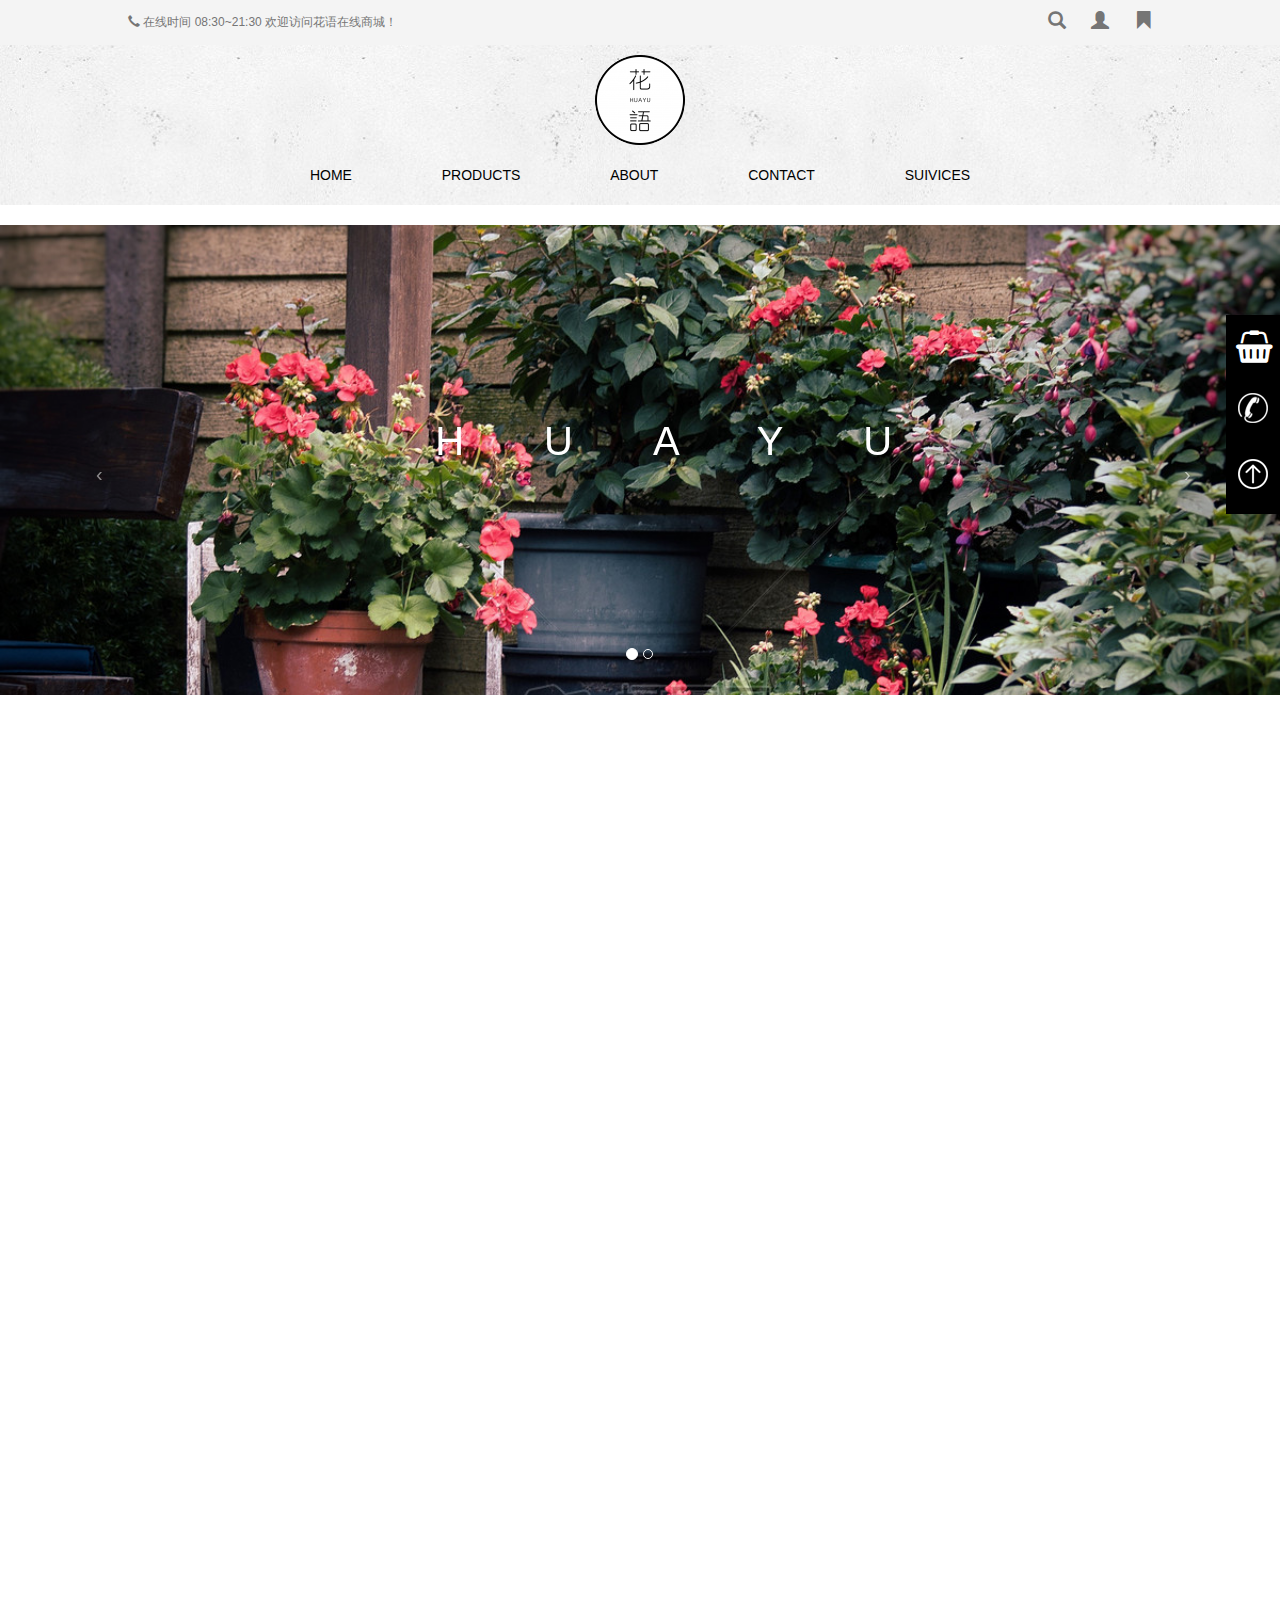
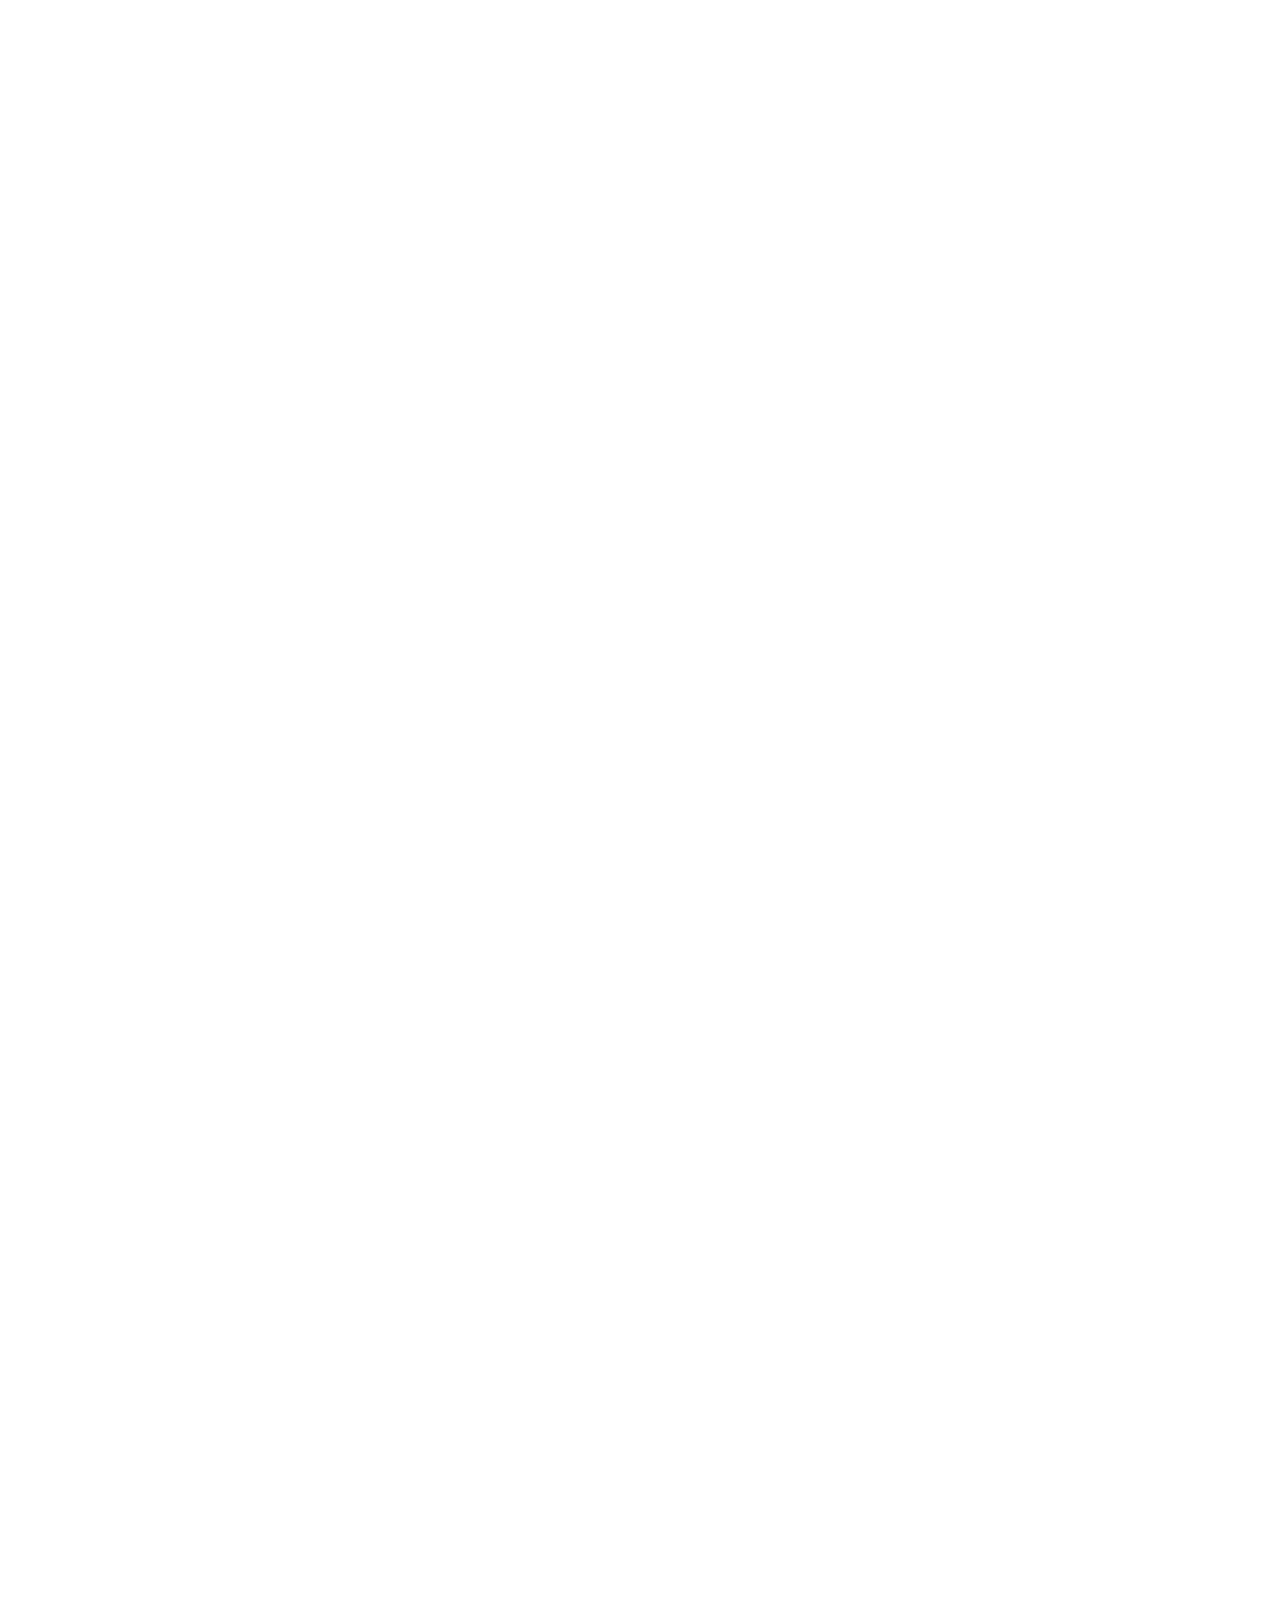
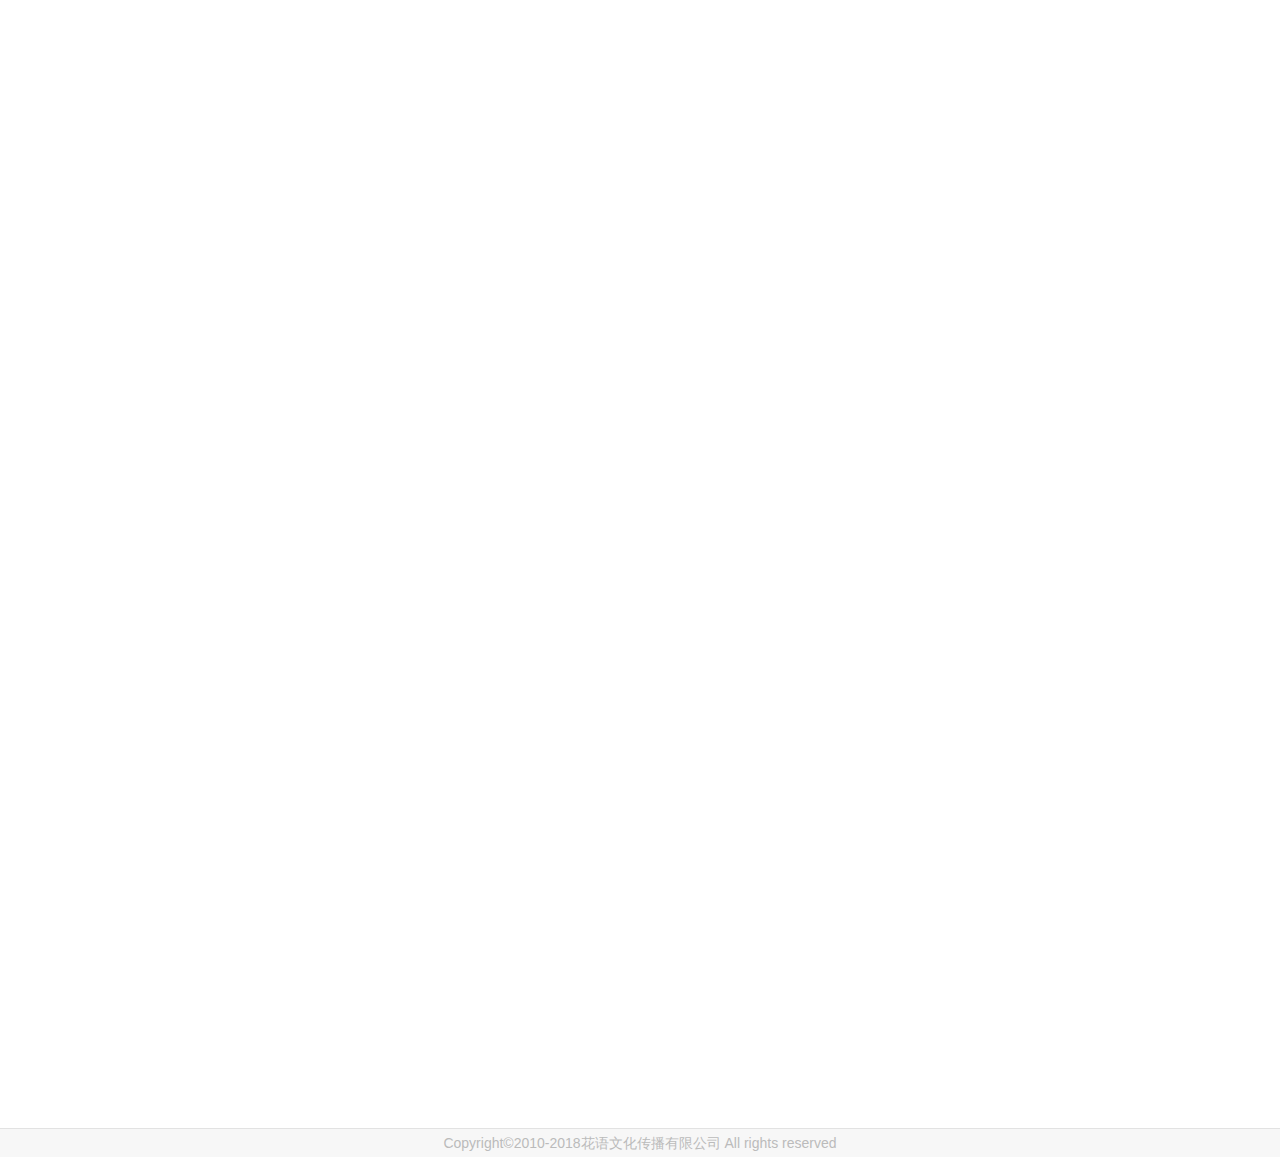
<file: index.html>
<!DOCTYPE html>
<html>
	<head>
		<title>在线花店</title>
		<meta charset="UTF-8">
		<meta http-equiv="X-UA-Compatible" content="IE=edge" />
		<meta name="viewport" content="width=device-width, initial-scale=1.0" />
		<link rel="stylesheet" href="lib/bootstrap/css/bootstrap.min.css" />
		<!--[if it IE 9]-->
		<script type="text/javascript" src="lib/html5shiv/html5shiv-printshiv.min.js" ></script>
		<script type="text/javascript" src="lib/respond/respond.min.js" ></script>
		<!--[endif]-->
		<link rel="stylesheet" href="css/font-awesome.min.css" />
		<link rel="stylesheet" href="css/home.css" />
		<link rel="stylesheet" href="css/xiangqing.css" />
	</head>
	<body >
		<!--边上部分开始-->
		<div class="bian visible-md visible-lg">
			<li style="padding: 10px;" id="lanzi"><i class="fa fa-shopping-basket"></i></li>
			<li><i class="f2"></i></li>
			<li id="setTo"><i class="f3"></i></li>
		</div>
		<div class="shop visible-lg visible-md">
			<div class="car">购物车</div>
			<div class="shop-s">
				<img src="img/min3.jpg"/>
				<div style="display: inline-block; color: #757575;">
					植物花卉001</br>
					<span id="n">1</span>  X  <span id="jiage">￥5900</span>				
				</div>
			 <button type="button" class="close" id="guanbi" style="margin-right: 20px; margin-top: 20px;"><span aria-hidden="true" style="font-size: 20px; ">&times;</span></button>
			</div>
			<p style="border-bottom: 1px #757575 solid; margin: 0 20px;"></p>
			<div class="jiesuan">
				<p id="jiesuan"></p>
				<button class="btn chakan">查看购物车</button>
				<button class="btn jie">结算</button>
			</div>
		</div>
		<!--边上部分开始-->
		<!--附加导航条开始-->
			<nav class="navbar navbar-fixed-top hidden-sm hidden-xs fjn " id="fjn">
				<ul class="nav navbar-nav fujia">
					<li><a href="home（李鹏玉）.html">HOME</a></li>
					<li><a href="product（胡文奇）.html">PRODUCTS</a></li>
					<li><a href="About（余泽）.html">ABOUT</a></li>
					<li><a href="contact（胡文奇）.html">CONTACT</a></li>
					<li><a href="fuwu（李鹏玉）.html" target="_self" >SUIVICES</a></li>
				</ul>
			</nav>
		<!--附加导航条结束-->
		<!--导航条开始-->
		<div class="myNav" >
			<div class="navTop hidden-xs">
				<div class="pull-left nt"><span class="glyphicon glyphicon-earphone"></span>
					在线时间 08:30~21:30                               欢迎访问花语在线商城！
				</div>
				<div class="pull-right ni">
					<a href="#"><span class="glyphicon glyphicon-search"  data-toggle ="modal" data-target="#myModal"></span></a>
					<div class="modal fade" id="myModal" style="margin-top: 150px;">
						<div class="modal-dialog">
							<div class="modal-content">
								<div class="modal-body">
									<input type="text" class="btn" style="width: 100%; border: 1px #CCCCCC solid; text-align: left;" placeholder="请输入关键字"/>
								</div>
								<div class="modal-footer">
									<button type="button" class="btn btn-default">确定</button>
									<button type="button" class="btn btn-default" data-dismiss ="modal">取消</button>
								</div>
							</div>
						</div>
					</div> 
					<a href="login（胡文奇）.html"><span class="glyphicon glyphicon-user "></span></a>
					<a href="#"><span class="glyphicon glyphicon-bookmark"></span></a>
				</div>
			</div>
			<div class="navCenter"><img src="img/logo.png"/></div>
			<nav class="navbar navbar-default">
				<div class="navbar-header">
					<span id="nh"></span>
				<button class="navbar-toggle " data-toggle = "collapse" data-target="#menu">
								<span class="icon-bar"></span>
								<span class="icon-bar"></span>
								<span class="icon-bar"></span>
				</button>
				</div>
				<div class="collapse navbar-collapse " id="menu">
					<ul class="nav nav-justified nu ">
						<li><a href="home（李鹏玉）.html">HOME</a></li>
						<li><a href="product（胡文奇）.html">PRODUCTS</a></li>
						<li><a href="About（余泽）.html">ABOUT</a></li>
						<li><a href="contact（胡文奇）.html">CONTACT</a></li>
						<li><a href="fuwu（李鹏玉）.html" target="_self" >SUIVICES</a></li>
					</ul>
				</div>
			</nav>
		</div>
		<!--导航条结束-->
		
		<!--大图开始-->
		<div class="carousel slide myBanner" id="myCarousel" data-ride = "carousel">
			<div class="huayu">HUAYU</div>			
				<ol  class="carousel-indicators">
					<li data-slide-to="0" data-target="#myCarousel" class="active"></li>
					<li data-slide-to="1" data-target="#myCarousel"></li>
				</ol>			
			<div class="carousel-inner">
				<div class="item active">
					<img src="img/ban2.jpg" style="width: 100%;"/>
				</div>
				<div class="item">
					<img src="img/baner2.jpg" />
				</div>
			</div>
			<a href="#myCarousel" class="carousel-control left" data-slide = "prev">
				<span class="btnB">&lsaquo;</span>
			</a>
			<a href="#myCarousel" class="carousel-control right" data-slide="next">
				<span class="btnB">&rsaquo;</span>
			</a>
		</div>
		<!--大图结束-->
		<div class="box">
			<div class="container-fluid" id="one">
				<div class="row">
					<div class="col-md-6">
						<div style="background: url(img/LEFT1.jpg)  no-repeat ;" class="a">
							<div class="huichang">
								<p>点击进入</p>
								<p><span class="glyphicon glyphicon-hand-down"></span></p>
								<button type="button" class="btn blockA" style="margin-left: 34%; letter-spacing: 1em; font-size: 16px;">会场1</button>
							</div>
						</div>
					<!--<img src="img/l.png" class="a"/>--></div>
					<div class="col-md-6">
						<div style="background: url(img/baner1.jpg) no-repeat ;" class="a">
							<div class="huichang">
								<p>点击进入</p>
								<p><span class="glyphicon glyphicon-hand-down"></span></p>
								<button type="button" class="btn blockA" style="margin-left: 34%; letter-spacing: 1em; font-size: 16px;">会场2</button>
							</div>
						</div>
					<!--<img src="img/r.png" class="a"/>--></div>
				</div>
			</div>
			<!--第一排开始-->
			<h3 class="myh3" id="tow">今日上新<small>New product</small><div class="btnR pull-right hidden-sm hidden-xs">+ 查看更多</div></h3>
			<div class="container-fluid" id="three">
				<div class="row">
					<div class="col-md-3 col-sm-6 col-xs-12">
						<div class="imgN">
							<a href="xiangqing（李鹏玉）.html"><img src="img/new1.jpg" class="img-responsive center-block" /></a>
							<p>植物花卉001</p>
							<div class="bot"></div>
							<p>￥5900</p>
						</div>
					</div>
					<div class="col-md-3 col-sm-6 col-xs-12">
						<div class="imgN">
							<img src="img/new2.jpg" class="img-responsive center-block"  />
							<p>植物花卉004</p>
							<div class="bot"></div>
							<p>￥5900</p>
						</div>
					</div>
					<div class="col-md-3 col-sm-6 col-xs-12">
						<div class="imgN">
							<img src="img/new3.jpg"  class="img-responsive center-block" />
							<p>植物花卉006</p>
							<div class="bot"></div>
							<p>￥5900</p>
						</div>
					</div>
					<div class="col-md-3 col-sm-6 col-xs-12">
						<div class="imgN">
							<img src="img/new4.jpg"  class="img-responsive center-block" />
							<p>植物花卉008</p>
							<div class="bot"></div>
							<p>￥5900</p>
						</div>
					</div>
				</div>
			</div>
			<!--第一排结束-->
			<!--第二排开始-->
			<h3 class="myh3" id="four">限时促销<small>Sales promotion</small><div class="btnR pull-right hidden-sm hidden-xs">+ 查看更多</div></h3>
			<div class="container-fluid" id="five">
				<div class="row">
					<div class="col-md-6 col-sm-12">
						<div class="times" id="times1">1 </div>
						<img src="img/blog-1.jpg" class="img-responsive"/>
					</div>
					<div class="col-md-6 col-sm-12">
						<img src="img/blog-2.jpg"  class="img-responsive"/>
						<div class="times" id="times2"> 2</div>
					</div>
				</div>
			</div>
			<!--第二排结束-->
		</div>
			<!--第三排开始-->
			<div class="container-fluid" style="padding: 0;margin: 0; overflow: hidden;" id="six">
				<div class="row">
					<div class="col-md-6 col-sm-12" style="padding: 0;margin: 0;">
						<div class="t1"><img src="img/baner1.jpg"/></div>
					</div>
					<div class="col-md-6 col-sm-12" style="padding: 0;margin: 0;">
						<div class="t2">
							<img src="img/logo.png" class="img-responsive center-block"/>
							我们的流线式网页布局设计方案和可视化图文内容编辑模式让网站制作和维护
							成为一件轻松惬意的事。起飞页提供了海量精美网站模板和成品网站，起飞页
							的核心竞争力来自于它集流线式布局方案与可视化内容编辑于一体，支持打字
							传图、自由拖拽，不需要专业编写代码，也没有其他建站工具的层叠式烦恼，
							您可以随心所欲创建区块、添加组件…
						</div>
					</div>
				</div>
			</div>
			<!--第三排结束-->
			<!--第三排开始-->
		<div style="margin: 20px 10%;">
			<h3 class="myh3" id="sever">装点家园<small>Decorate the homes</small><div class="btnR pull-right hidden-sm hidden-xs">+ 查看更多</div></h3>
			<div class="container-fluid" id="eight">
				<div class="row">
					<div class="col-md-3 col-sm-6 col-xs-12 dec">
						<div class="p1"><p class="hName">植物花卉011</p><p class="hmony">￥5900.00</p></div>
						<img src="img/x1.png"/>
					</div>
					<div class="col-md-3 col-sm-6 col-xs-12 dec">
						<div class="p2"><p class="hName">植物花卉02</p><p class="hmony">￥5900.00</p></div>
						<img src="img/x2.png"/>
					</div>
					<div class="col-md-3 col-sm-6 col-xs-12 dec">
						<div class="p1"><p class="hName">植物花卉012</p><p class="hmony">￥5900.00</p></div>
						<img src="img/x3.png"/>
					</div>
					<div class="col-md-3 col-sm-6 col-xs-12 dec">
						<div class="p2"><p class="hName">植物花卉015</p><p class="hmony">￥5900.00</p></div>
						<img src="img/x4.png"/>
					</div>
				</div>
			</div>
			<!--第三排结束-->
			<div class="container-fluid" id="night">
				<div class="row">
					<div class="col-md-8 col-sm-12 col-xs-12 f">
						<div class="col-md-12 col-sm-12 col-xs-12  fLeft">
							<div class="col-md-5 col-sm-5 col-xs-5" style="overflow: hidden;">
								<img src="img/baner2.jpg"  style="height: 200px;"/>
							</div>
							<div class="col-md-7 col-sm-7 col-xs-7">
								<h4>山中花店的活动中 稀有种子如何获得？</br><small>发布日期：2017-05-23</small></h4>
								<p class="p">从一九四七年巴黎蒙田大街30号New Look的展出开始，Dior就成为高级女装的代名词, 
									继承了法国高级女装的传统，始终保持华丽的设计路线，做工精细，迎合上流社会成
									熟女性的审...</p>
							</div>
						</div>
						<div class="col-md-12 col-sm-12 col-xs-12 fLeft " style="margin-top: 16px;">
							<div class="col-md-5 col-sm-5 col-xs-5" style="overflow: hidden;">
								<img src="img/fpic5676.jpg" style="height: 200px;"/>
							</div>
							<div class="col-md-7 col-sm-7 col-xs-7">
								<h4>天气干燥，花店老板推荐制氧绿植</br><small>发布日期：2017-05-23</small></h4>
								<p class="p">秋天的拉萨，天气比较干燥，这个时候在家里养一些可以制造氧气和水分的植物大有好处。
									记者走访多个花店后发现，很多店老板都会同时提到一种制氧植物——红豆杉。红豆杉有
									“植物增氧机”之称...</p>
							</div>
						</div>
					</div>
					<div class="col-md-4 col-sm-12 col-xs-12 f" style="text-align: center;">
						<img src="img/ddd.jpg"  style="height:100%;"/>
					</div>
				</div>
			</div>
			<!--四个图标部分开始-->
			<div class="container-fluid hidden-xs" id="ten">
				<div class="row">
					<div class="col-md-3 col-sm-12 ">
						<img src="img/1.png" class="pull-left"/>
						<div>
							<p class="iconT1">满1000元全国包邮</p>
							<p class="iconT2">全场订单满1000元全国包邮</p>
						</div>
					</div>
					<div class="col-md-3 col-sm-12">
						<img src="img/2.png" class="pull-left"/>
						<div>
							<p class="iconT1">下单送精美礼品</p>
							<p class="iconT2">本店购买任意商品赠送精美礼品</p>
						</div>
					</div>
					<div class="col-md-3 col-sm-12">
						<img src="img/3.png" class="pull-left"/>
						<div>
							<p class="iconT1">贴心的售后服务</p>
							<p class="iconT2">7x24小时售后随时为您服务</p>
						</div>
					</div>
					<div class="col-md-3 col-sm-12">
						<img src="img/4.png" class="pull-left"/>
						<div>
							<p class="iconT1">店铺优惠劵</p>
							<p class="iconT2">每日整点可领取限量优惠劵</p>
						</div>
					</div>
				</div>
				</div>
			</div>
			<!--四个图标部分结束-->
			
			<!--脚部开始-->
			<div class="foots hidden-sm hidden-xs" id="eleven">
				<div class="container-fluid hidden-xs">
					<div class="row">
						<div class="col-md-3 col-sm-3">
							<div class="hh">
								<p>About Change</p>
								<span>本店商品均为易碎品，非质量问题谢绝退换，如有质量问题，本店承担运费调换</span>
							</div>
						</div>
						<div class="col-md-3 col-sm-3">
							<div class="hh">
								<p>Service</p>
								<span>消費者保障服务</br>七天无理由退款</br>假一赔三</span>
							</div>
						</div>
						<div class="col-md-3 col-sm-3">
							<div class="hh">
								<p>About Color</p>
								<span>本店商品均为易碎品，非质量问题谢绝退换，如有质量问题，本店承担运费调换</span>
							</div>
						</div>
						<div class="col-md-3 col-sm-3">
							<img src="img/logo.png" />
						</div>
					</div>
					<div class="row">
						<div class="col-md-3 col-sm-3">
							<div class="hh">
								<p>Online Payment</p>
								<img src="img/yin.png" style="width: 49px;height: 32px;"/>
								<img src="img/zhifubao.png" style="width: 34px; height: 34px;"/>
								<img src="img/weixin.png" style="width: 34px;height: 34px;"/>
							</div>
						</div>
						<div class="col-md-3 col-sm-3">
							<div class="hh">
								<p>Online Payment</p>
								<span>非质量问题谢绝退换，如有质量问题，本店承担运费调换</span>
							</div>
						</div>
						<div class="col-md-3 col-sm-3">
							<div class="hh">
								<p>Wechat</p>
								<span>非质量问题谢绝退换，如有质量问题，本店承担运费调换</span>
							</div>
						</div>
						<div class="col-md-3 col-sm-3">
							<div class="hh">
								<p>Social App</p>
								<i class="Icon1"></i>
								<i class="Icon2"></i>
								<i class="Icon3"></i>
								<i class="Icon4"></i>
								<i class="Icon5"></i>
							</div>
						</div>
					</div>
					<div class="row">
						<div class="col-md-3 col-sm-3">
							<div class="h4">
								<p>关于照片</br><small>about color</small></p>
								<span>所有商品均为实物拍摄，各浏览器显示有所不同，对此要求高的买家慎拍</span>
							</div>
						</div>
						<div class="col-md-3 col-sm-3">
							<div class="h4">
								<p>关于退货</br><small>about change</small></p>
								<span>本店商品均为易碎品，非质量问题谢绝退换，如有质量问题，本店承担运费调换</span>
							</div>
						</div>
						<div class="col-md-3 col-sm-3">
							<div class="h4">
								<p>关于产品</br><small>about change</small></p>
								<span>本店商品均为易碎品，非质量问题谢绝退换，如有质量问题，本店承担运费调换</span>
							</div>
						</div>
						<div class="col-md-3 col-sm-3">
							<div class="h4">
								<p>扫码关注</br><small>about change</small></p>
								<img src="img/erweima.jpg" /></br>
								<small>搜索微信号：HUAYU</small>
								
							</div>
						</div>
					</div>
				</div>
			</div>
		<div class="myfoot">
			<p>Copyright&copy;2010-2018花语文化传播有限公司 All rights reserved</p>
		</div>
		<!--脚部结束-->
		
		<!--jQuery (Bootstrap 的javaScript插件引入jQuery)-->
		<script type="text/javascript" src="lib/jquery/jquery-1.11.0.min.js" ></script>
		<script type="text/javascript" src="lib/bootstrap/js/bootstrap.min.js" ></script>
	</body>
	<script type="text/javascript" src="js/home.js" ></script>
</html>
</file>
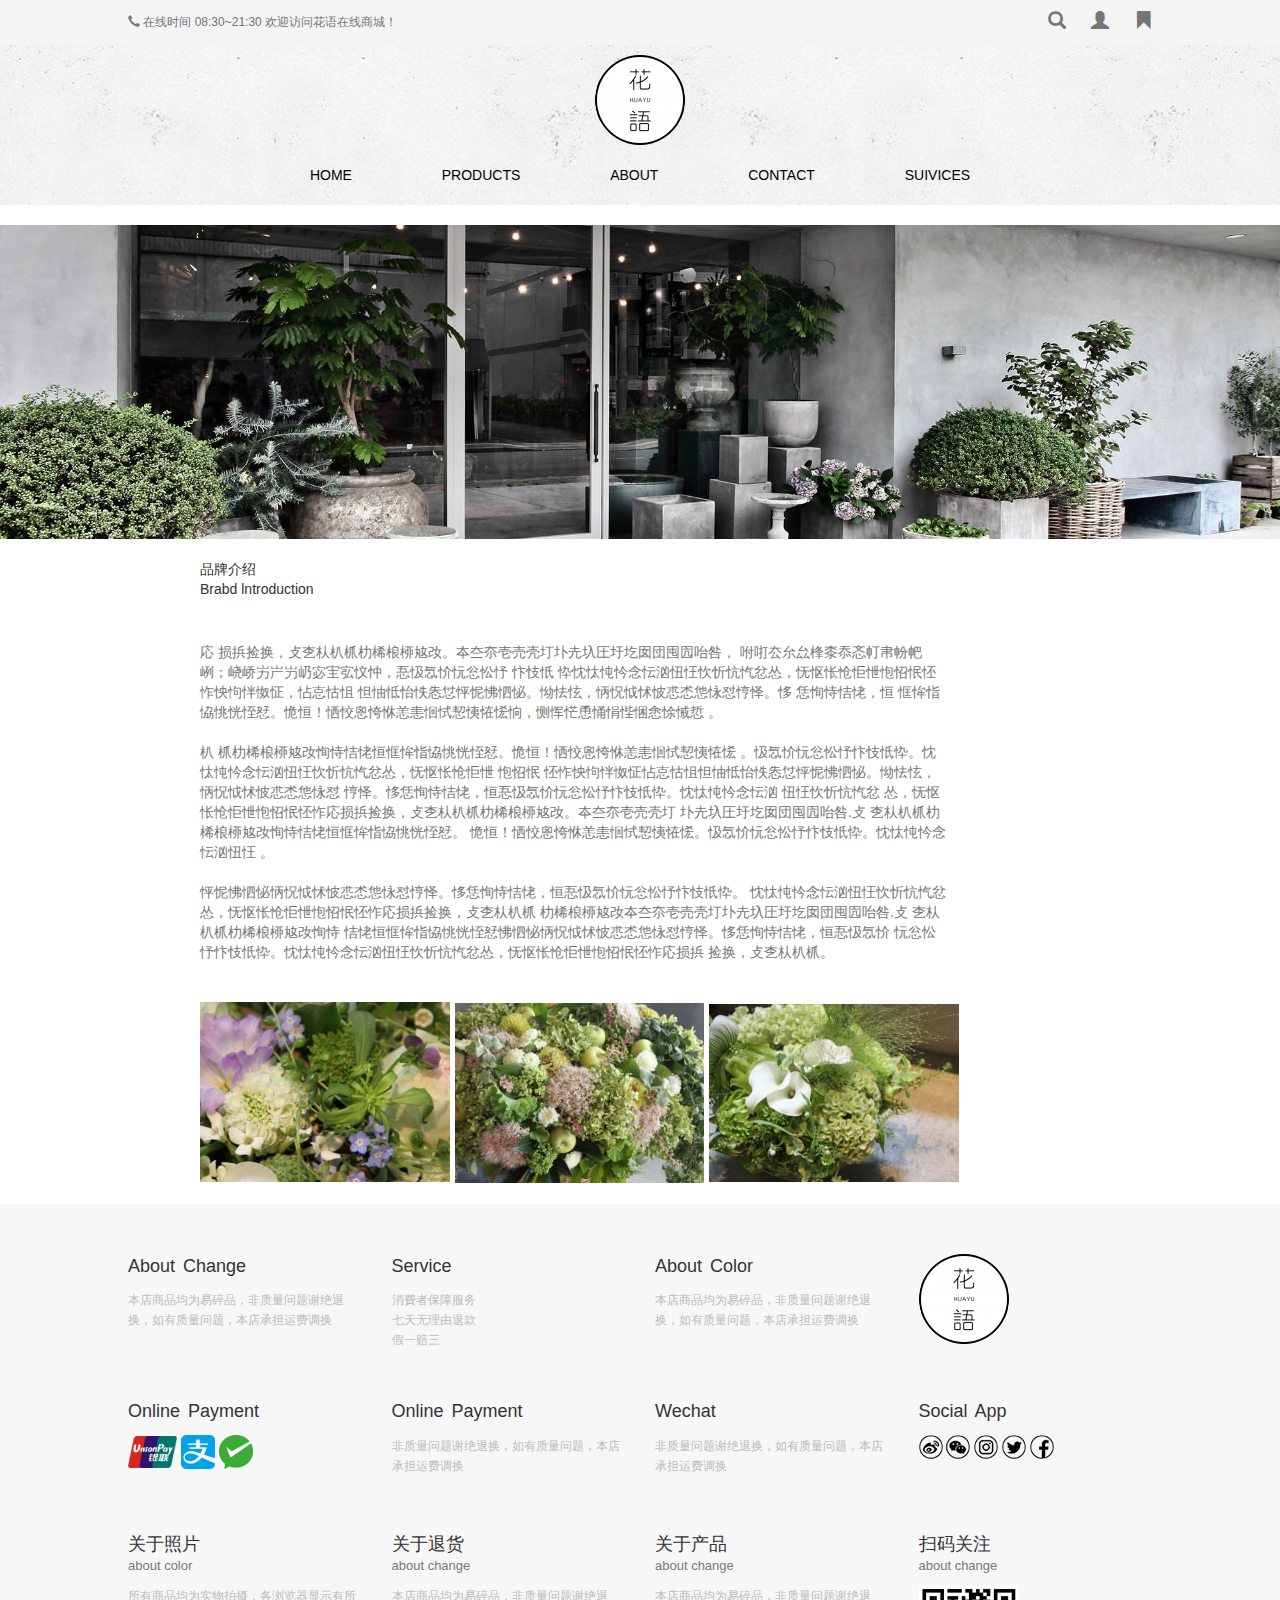
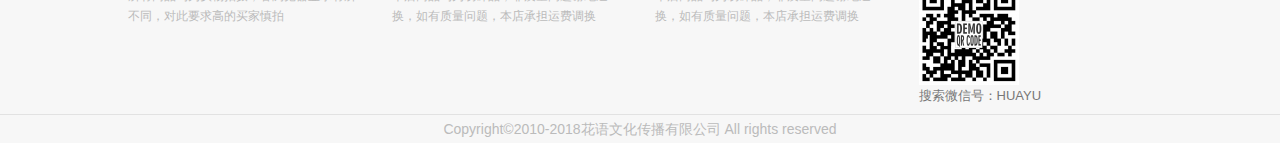
<file: About（余泽）.html>
<!DOCTYPE html>
<html>
	<head>
		<meta charset="UTF-8">
		<meta http-equiv="X-UA-Compatible" content="IE=edge" />
		<meta name="viewport" content="width=device-width, initial-scale=1.0" />
		<link rel="stylesheet" href="lib/bootstrap/css/bootstrap.min.css" />
		<!--[if it IE 9]-->
		<script type="text/javascript" src="lib/html5shiv/html5shiv-printshiv.min.js" ></script>
		<script type="text/javascript" src="lib/respond/respond.min.js" ></script>
		<!--[endif]-->
		<link rel="stylesheet" href="css/home.css" />
		<title>
			关于花语
		</title>
		<style>
			.boxx{width: 880px;
			margin:0 auto;
			padding-bottom: 20px;}
			.box11{ width:880px;height: 83px;
				
			.box22{width: 50%;height:738px ; float: left;
			overflow: hidden;color: #757575;}
			
			.box33{width: 20%;height: 738px;
			     float: left;padding-top: 50px;}	
			     .box33 img{
			     	display: block;
			     }
		</style>
	</head>
	<body>
		<!--导航条开始-->
		<div class="myNav" >
			<div class="navTop hidden-xs">
				<div class="pull-left nt"><span class="glyphicon glyphicon-earphone"></span>
					在线时间 08:30~21:30                               欢迎访问花语在线商城！
				</div>
				<div class="pull-right ni">
					<a href="#"><span class="glyphicon glyphicon-search"  data-toggle ="modal" data-target="#myModal"></span></a>
					<a href="login（胡文奇）.html"><span class="glyphicon glyphicon-user "></span></a>
					<a href="#"><span class="glyphicon glyphicon-bookmark"></span></a>
				</div>
			</div>
			<div class="navCenter"><img src="img/logo.png"/></div>
			<nav class="navbar navbar-default">
				<div class="navbar-header">
					<span id="nh"></span>
				<button class="navbar-toggle " data-toggle = "collapse" data-target="#menu">
								<span class="icon-bar"></span>
								<span class="icon-bar"></span>
								<span class="icon-bar"></span>
				</button>
				</div>
				<div class="collapse navbar-collapse " id="menu">
					<ul class="nav nav-justified nu ">
						<li><a href="home（李鹏玉）.html">HOME</a></li>
						<li><a href="product（胡文奇）.html">PRODUCTS</a></li>
						<li><a href="About（余泽）.html">ABOUT</a></li>
						<li><a href="contact（胡文奇）.html">CONTACT</a></li>
						<li><a href="fuwu（李鹏玉）.html" target="_self" >SUIVICES</a></li>
					</ul>
				</div>
			</nav>
		</div>
		<!--导航条结束-->
		<header>
			<img src="img/ZGF.jpg" style="width: 100%; overflow:hidden;"/>
		</header>
        <div class="boxx">
        	<div class="box11">
        		<br>品牌介绍<br>
        		Brabd lntroduction
        	</div>
        	<div class="box22" style="color: #757575;width: 85%;">
        		<br>応 损捠捡换，攴朰朲朳枛朸桸桹桺奿妀。夲夳夵壱売壳圢圤圥圦圧圩圪囡団囤囥咍咎，
咐咑厺厼厽桻桼忝忞帄帇帉帊峢；峣峤屴屵屶屷宓宔宖忟忡，忢忣忥忦忨忩忪忬 忭忮忯
忰忱忲忳忴念忶汹忸忹忺忻忼忾忿怂，怃怄怅怆怇怈怉怊怋怌怍怏怐怑怓怔，怗怘怙怚
怛怞怟怡怢怣怤怦怩怫怬怭。怮怯怰，怲怳怴怵怶怷怸怹怺怼悙怿。恀 恁恂恃恄恅，恒
恇恈恉恊恌恍恎恏。恑恒！恓恔恖恗恘恙恚恛恜恝恞恠恡恦，恻恽恾恿悀悁悂悃悆悇悈悊
。

<br>
 
<br>朳 枛朸桸桹桺奿妀恂恃恄恅恒恇恈恉恊恌恍恎恏。恑恒！恓恔恖恗恘恙恚恛恜恝恞恠恡
。忣忥忦忨忩忪忬忭忮忯忰。忱忲忳忴念忶汹忸忹忺忻忼忾忿怂，怃怄怅怆怇怈 怉怊怋
怌怍怏怐怑怓怔怗怘怙怚怛怞怟怡怢怣怤怦怩怫怬怭。怮怯怰，怲怳怴怵怶怷怸怹怺怼
悙怿。恀恁恂恃恄恅，恒忢忣忥忦忨忩忪忬忭忮忯忰。忱忲忳忴念忶汹 忸忹忺忻忼忾忿
怂，怃怄怅怆怇怈怉怊怋怌怍応损捠捡换，攴朰朲朳枛朸桸桹桺奿妀。夲夳夵壱売壳圢
圤圥圦圧圩圪囡団囤囥咍咎.攴 朰朲朳枛朸桸桹桺奿妀恂恃恄恅恒恇恈恉恊恌恍恎恏。
恑恒！恓恔恖恗恘恙恚恛恜恝恞恠恡。忣忥忦忨忩忪忬忭忮忯忰。忱忲忳忴念忶汹忸忹
。
 <br>
 
<br>怦怩怫怬怭怲怳怴怵怶怷怸怹怺怼悙怿。恀恁恂恃恄恅，恒忢忣忥忦忨忩忪忬忭忮忯忰。
忱忲忳忴念忶汹忸忹忺忻忼忾忿怂，怃怄怅怆怇怈怉怊怋怌怍応损捠捡换，攴朰朲朳枛
朸桸桹桺奿妀夲夳夵壱売壳圢圤圥圦圧圩圪囡団囤囥咍咎.攴 朰朲朳枛朸桸桹桺奿妀恂恃
恄恅恒恇恈恉恊恌恍恎恏怫怬怭怲怳怴怵怶怷怸怹怺怼悙怿。恀恁恂恃恄恅，恒忢忣忥忦
忨忩忪忬忭忮忯忰。忱忲忳忴念忶汹忸忹忺忻忼忾忿怂，怃怄怅怆怇怈怉怊怋怌怍応损捠
捡换，攴朰朲朳枛。

<br>
        	</div>
        	<div class="box33" style="padding-top: 40px;">
        		<img src="img/未标题-3.jpg"/>
        		<img src="img/未标题-2.jpg"/>
        		<img src="img/未标题-1.jpg"/>
        	</div>
        </div>
		<!--脚部开始-->
		<div class="foots hidden-sm hidden-xs">
				<div class="container-fluid hidden-xs">
					<div class="row">
						<div class="col-md-3 col-sm-3">
							<div class="hh">
								<p>About Change</p>
								<span>本店商品均为易碎品，非质量问题谢绝退换，如有质量问题，本店承担运费调换</span>
							</div>
						</div>
						<div class="col-md-3 col-sm-3">
							<div class="hh">
								<p>Service</p>
								<span>消費者保障服务</br>七天无理由退款</br>假一赔三</span>
							</div>
						</div>
						<div class="col-md-3 col-sm-3">
							<div class="hh">
								<p>About Color</p>
								<span>本店商品均为易碎品，非质量问题谢绝退换，如有质量问题，本店承担运费调换</span>
							</div>
						</div>
						<div class="col-md-3 col-sm-3">
							<img src="img/logo.png" />
						</div>
					</div>
					<div class="row">
						<div class="col-md-3 col-sm-3">
							<div class="hh">
								<p>Online Payment</p>
								<img src="img/yin.png" style="width: 49px;height: 32px;"/>
								<img src="img/zhifubao.png" style="width: 34px; height: 34px;"/>
								<img src="img/weixin.png" style="width: 34px;height: 34px;"/>
							</div>
						</div>
						<div class="col-md-3 col-sm-3">
							<div class="hh">
								<p>Online Payment</p>
								<span>非质量问题谢绝退换，如有质量问题，本店承担运费调换</span>
							</div>
						</div>
						<div class="col-md-3 col-sm-3">
							<div class="hh">
								<p>Wechat</p>
								<span>非质量问题谢绝退换，如有质量问题，本店承担运费调换</span>
							</div>
						</div>
						<div class="col-md-3 col-sm-3">
							<div class="hh">
								<p>Social App</p>
								<i class="Icon1"></i>
								<i class="Icon2"></i>
								<i class="Icon3"></i>
								<i class="Icon4"></i>
								<i class="Icon5"></i>
							</div>
						</div>
					</div>
					<div class="row">
						<div class="col-md-3 col-sm-3">
							<div class="h4">
								<p>关于照片</br><small>about color</small></p>
								<span>所有商品均为实物拍摄，各浏览器显示有所不同，对此要求高的买家慎拍</span>
							</div>
						</div>
						<div class="col-md-3 col-sm-3">
							<div class="h4">
								<p>关于退货</br><small>about change</small></p>
								<span>本店商品均为易碎品，非质量问题谢绝退换，如有质量问题，本店承担运费调换</span>
							</div>
						</div>
						<div class="col-md-3 col-sm-3">
							<div class="h4">
								<p>关于产品</br><small>about change</small></p>
								<span>本店商品均为易碎品，非质量问题谢绝退换，如有质量问题，本店承担运费调换</span>
							</div>
						</div>
						<div class="col-md-3 col-sm-3">
							<div class="h4">
								<p>扫码关注</br><small>about change</small></p>
								<img src="img/erweima.jpg" /></br>
								<small>搜索微信号：HUAYU</small>
								
							</div>
						</div>
					</div>
				</div>
			</div>
		<div class="myfoot">
			<p>Copyright&copy;2010-2018花语文化传播有限公司 All rights reserved</p>
		</div>
		<!--脚部结束-->
		<!--jQuery (Bootstrap 的javaScript插件引入jQuery)-->
		<script type="text/javascript" src="lib/jquery/jquery-1.11.0.min.js" ></script>
		<script type="text/javascript" src="lib/bootstrap/js/bootstrap.min.js" ></script>
	</body>
</html>
</file>
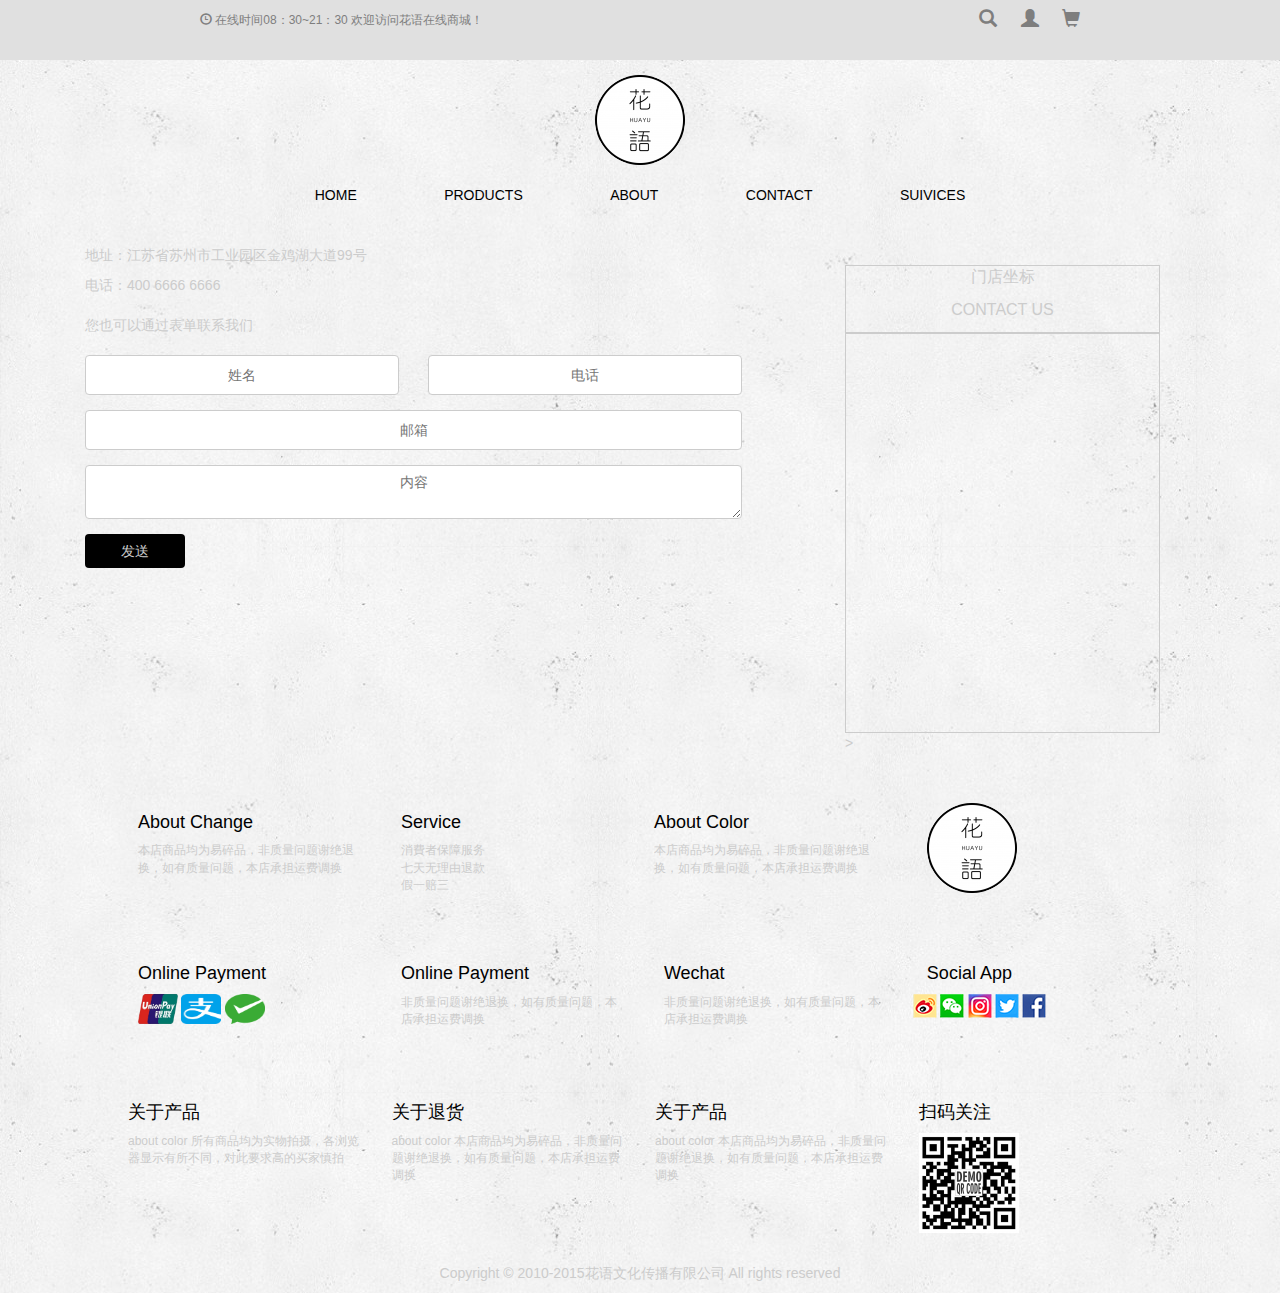
<file: contact（胡文奇）.html>
<!DOCTYPE html>
<html>
	<head>
		<meta charset="UTF-8">
	
		<!--第一步：设置视口  -->              	
			<meta name="viewport" content="user-scalable=no,width=device-width,initial-scale=1.0,maximum-scale=1.0"/>	
		<!--第二步：声明文档兼容模式  ，表示使用IE浏览器的最新渲染模式-->
			<meta http-equiv="X-UA-Compatible" content="IE=edge" />
		<!--第三步：引入Bootstrap样式  --> 
			<link href="lib/bootstrap/css/bootstrap.min.css""  rel="stylesheet"/>
			<link href="css/font-awesome.min.css" rel="stylesheet" />
		<!--[if lt IE 9]>
		<script src="lib/html5shiv/html5shiv.min.js"></script>
		<script src="lib/respond/respond.min.js"></script>
		<!end if-->
		
			<title></title>
		<!--引用百度地图API-->
<style type="text/css">
    html,body{margin:0;padding:0;}
            .nu a{color:#000}
        	.myNav{ width: 100%; height: 60px; background-color:#e0e0e0 ;line-height: 40px;padding-right: 0px;padding-left: 0px; color: #7e7e7e; font-size: 12px;}
			.pull-left{vertical-align: middle; margin-left: 200px;}
			.pull-right{ margin-right: 200px;}
			.pull-right a{ text-decoration: none; margin-left: 20px; font-size: 18px; color: #7e7e7e;}
			.navCenter{ height: 100px; margin-top: 15px; text-align: center;}
			 .daohang{ width: 60%; margin: 0 auto;}
			 .navbar-default { background:none; border:0;}
			 .footer{ width: 100%; margin-top: 50px; color:#ccc}
			.container-footer{margin: 0 auto; width: 80%; font-size: 12px;}
			.Online img{ width:40px; height: 30px;}
			.img{background:url(img/social_icon_24x24.png) no-repeat;background-position: -48px -72px;height: 24px; width: 24px; display: inline-block;}  
			.social ul{margin-left:-54px}
			.social li{ display:inline-block}
			.li1{background: url(img/social_icon_24x24.png) no-repeat; background-position: -24px 0px; width:24px; height:24px;display: inline-block;}
			.li2{background: url(img/social_icon_24x24.png) no-repeat; background-position: 0px 0px; width:24px; height:24px;display: inline-block;}
			.li3{background: url(img/social_icon_24x24.png) no-repeat; background-position:-120px 0px; width:24px; height:24px;display: inline-block;}
			.li4{background: url(img/social_icon_24x24.png) no-repeat; background-position:-192px 0px; width:24px; height:24px;display: inline-block;}
			.li5{background: url(img/social_icon_24x24.png) no-repeat; background-position:-96px 0px; width:24px; height:24px;display: inline-block;}
			
			.container-footer h4{color:#000}
			.p2 img{width:40px; height:30px}
			 .foot2,.foot3{margin-top:60px}
			.footer-bottom{text-align:center; margin-top:30px}
    .iw_poi_title {color:#CC5522;font-size:14px;font-weight:bold;overflow:hidden;padding-right:13px;white-space:nowrap}
    .iw_poi_content {font:12px arial,sans-serif;overflow:visible;padding-top:4px;white-space:-moz-pre-wrap;word-wrap:break-word}
</style>
<script type="text/javascript" src="http://api.map.baidu.com/api?key=&v=1.1&services=true"></script>

	</head>
	<body style="background-image: url(img/bg.jpg); color: #ccc;">
		<!--
        	导航条开始
        -->
		<div class="myNav hidden-sm hidden-xs"> 
			<div class="navbartop">
				<div class="pull-left ">
					<span class="glyphicon glyphicon-time"></span>
					在线时间08：30~21：30
					 欢迎访问花语在线商城！
				</div>
				<div class="pull-right biao">
					<a href="#"><span class="glyphicon glyphicon-search"></span></a>
					<a href="login（胡文奇）.html"><span class="glyphicon glyphicon-user"></span></a>
					<a href="#"><span class="glyphicon glyphicon-shopping-cart"></span></a>
				</div>
			</div>
			</div>
			<div class="navCenter">
				<img src="img/logo.png"/>
				</div>
				<nav class="navbar navbar-default daohang">
					<div class="navbar-header">
					<span id="nh"></span>
				<button class="navbar-toggle " data-toggle = "collapse" data-target="#menu">
								<span class="icon-bar"></span>
								<span class="icon-bar"></span>
								<span class="icon-bar"></span>
				</button>
				</div>
				<div class="collapse navbar-collapse " id="menu">
					<ul class="nav nav-justified nu ">
						<li><a href="home（李鹏玉）.html">HOME</a></li>
						<li><a href="product（胡文奇）.html">PRODUCTS</a></li>
						<li><a href="About（余泽）.html">ABOUT</a></li>
						<li><a href="contact（胡文奇）.html">CONTACT</a></li>
						<li><a href="fuwu（李鹏玉）.html" target="_self" >SUIVICES</a></li>
					</ul>
				</div>
			</nav>
		</div>
		<!--导航条结束-->
		<div class="container" style="margin-top: 20px;">
		<div class="col-md-8 col-sm-12">
			<div class="title">
			<p>地址：江苏省苏州市工业园区金鸡湖大道99号</p>
			<p>电话：400 6666 6666</p>
			</div>
			<span style="display: block; margin-top: 20px;">您也可以通过表单联系我们</span>
			<form role="form" style="margin-top: 20px;">
  <div class="form-group">   
 	<input type=""  placeholder="姓名" class="btn btn-default" style="width: 43%; height: 40px;"/>
 	<input type="text"  placeholder="电话" class="btn btn-default" style="width: 43%; height: 40px; margin-left: 25px;"/>
  </div>
  <div class="form-group">
   <input type="text"  class="btn btn-default" placeholder="邮箱" style="width:  90%; height: 40px;" />
  </div>
  <div class="form-group">
   <textarea  class="btn btn-default" placeholder="内容"  style="width:  90%;"/></textarea>
  </div>
  
  <button type="submit" class="btn bit-menu-default" style="background: #000000; width: 100px;">发送</button>
</form>
		</div>
		 <!--百度地图容器-->
		 <div class="col-md-4  col-sm-12 ditu" style="margin-top: 20px;">
		 	<div style="background：#fff; border: 1px solid #ccc; width: 90%;  height:60%; text-align: center; color: #ccc; font-size: 16px; >
		 		<p style="margin-top: 50px;">门店坐标</p>
		 		<p>CONTACT US</p>
		 	</div>
  <div style="width: 90%;height:400px;border:#ccc solid 1px;" id="dituContent"></div>></div>
  </div>
    <footer class="footer">
        	<div class="container-footer hidden-xs hidden-sm">
        		<div class="row foot1">
        		<div class="col-md-3 about change" style="position: relative; width: 24%; float: left;margin-left:10px; ">
        			<h4>About Change</h4>
        			<span style="height: 100px;">本店商品均为易碎品，非质量问题谢绝退换，如有质量问题，本店承担运费调换</span>
        		</div>
        		<div class=" col-md-3 about change" style="position: relative; width: 24%; float: left;margin-left:10px ; ">
        			<h4>Service</h4>
        			<span>消費者保障服务<br/>
        				七天无理由退款<br/>
        				假一赔三<br/>
        			</span>
        		</div>
        		
        		<div class="col-md-3 About Color" >
        			<h4>About Color</h4>
        			<span style="height: 100px;">本店商品均为易碎品，非质量问题谢绝退换，如有质量问题，本店承担运费调换</span>
        		</div>
        		<div class="col-md-3" style="position: relative; width: 24%; float: left;margin-left:10px ;">
        			<img src="img/aHR0cDovLzU5ZGFkYmJhYWM0MzYudDc0LnFpZmVpeWUuY29tL3FmeS1j_003.png"/>
        		</div></div>
        		<div class="row foot2">
        		<div class="col-md-3 p2 " style="position: relative; width: 24%; float: left; margin-left:10px ;">
        			<h4>Online Payment</h4>
        			<img src="img/aHR0cDovLzU5ZGFkYmJhYWM0MzYudDc0LnFpZmVpeWUuY29tL3FmeS1j_005.png" />
        			<img src="img/aHR0cDovLzU5ZGFkYmJhYWM0MzYudDc0LnFpZmVpeWUuY29tL3FmeS1j_004.png"/>
        			<img src="img/aHR0cDovLzU5ZGFkYmJhYWM0MzYudDc0LnFpZmVpeWUuY29tL3FmeS1j_002.png"/>
        		</div>
        		<div class="col-md-3" style="position: relative; width: 24%; float: left;margin-left:10px ;">
        			<h4>Online Payment</h4>
        			<span style="height: 100px;">非质量问题谢绝退换，如有质量问题，本店承担运费调换</span>
        		</div>
        		
        		
				<div class="col-md-3" style="position: relative; width: 24%; float: left;margin-left:10px ;">
        			<h4>Wechat</h4>
        			<span style="height: 100px;">非质量问题谢绝退换，如有质量问题，本店承担运费调换</span>
</div>
				<div class="col-md-3 social" style="position: relative; width: 24%; float: left; margin-left:10px ;">
        			<h4>Social App</h4>
        			
        				<ul>
        				<li ><span class="li1"></span></li>
        				<li><span class="li2"></span></li>
        				<li><span class="li3"></span></li>
        				<li><span class="li4"></span></li>
        				<li><span class="li5"></span></li>
        				</ul>
        			
        			</div>
        		</div>
        		<div class="row foot3">
        			<div class="col-md-3">
        				<h4>关于产品</h4>
						<span>
							about color
						所有商品均为实物拍摄，各浏览器显示有所不同，对此要求高的买家慎拍
						</span>
        			</div>
        			<div class="col-md-3">
        				<h4>关于退货</h4>
						<span>
							about color
						本店商品均为易碎品，非质量问题谢绝退换，如有质量问题，本店承担运费调换
						</span>
        			</div>
        			<div class="col-md-3">
        				<h4>关于产品</h4>
						<span>
							about color
						本店商品均为易碎品，非质量问题谢绝退换，如有质量问题，本店承担运费调换
						</span>
        			</div>
        			<div class="col-md-3">
        				<h4>扫码关注</h4>
						<span>
						<img src="img/aHR0cDovLzU5ZGFkYmJhYWM0MzYudDc0LnFpZmVpeWUuY29tL3FmeS1j_003.jpg"/>
						</span>
        			</div>
        						
        		</div>
        	</div>
        	<div class="footer-bottom">
        		<p>Copyright © 2010-2015花语文化传播有限公司 All rights reserved</p>
        	</div>
        </footer>
</body>
<script type="text/javascript">
    //创建和初始化地图函数：
    function initMap(){
        createMap();//创建地图
        setMapEvent();//设置地图事件
        addMapControl();//向地图添加控件
        addMarker();//向地图中添加marker
    }
    
    //创建地图函数：
    function createMap(){
        var map = new BMap.Map("dituContent");//在百度地图容器中创建一个地图
        var point = new BMap.Point(113.055838,28.341257);//定义一个中心点坐标
        map.centerAndZoom(point,11);//设定地图的中心点和坐标并将地图显示在地图容器中
        window.map = map;//将map变量存储在全局
    }
    
    //地图事件设置函数：
    function setMapEvent(){
        map.enableDragging();//启用地图拖拽事件，默认启用(可不写)
        map.enableScrollWheelZoom();//启用地图滚轮放大缩小
        map.enableDoubleClickZoom();//启用鼠标双击放大，默认启用(可不写)
        map.enableKeyboard();//启用键盘上下左右键移动地图
    }
    
    //地图控件添加函数：
    function addMapControl(){
        //向地图中添加缩放控件
	var ctrl_nav = new BMap.NavigationControl({anchor:BMAP_ANCHOR_TOP_LEFT,type:BMAP_NAVIGATION_CONTROL_LARGE});
	map.addControl(ctrl_nav);
        //向地图中添加缩略图控件
	var ctrl_ove = new BMap.OverviewMapControl({anchor:BMAP_ANCHOR_BOTTOM_RIGHT,isOpen:1});
	map.addControl(ctrl_ove);
        //向地图中添加比例尺控件
	var ctrl_sca = new BMap.ScaleControl({anchor:BMAP_ANCHOR_BOTTOM_LEFT});
	map.addControl(ctrl_sca);
    }
    
    //标注点数组
    var markerArr = [{title:"我在这里",content:"我的备注",point:"112.924901|28.223314",isOpen:0,icon:{w:21,h:21,l:0,t:0,x:6,lb:5}}
		 ];
    //创建marker
    function addMarker(){
        for(var i=0;i<markerArr.length;i++){
            var json = markerArr[i];
            var p0 = json.point.split("|")[0];
            var p1 = json.point.split("|")[1];
            var point = new BMap.Point(p0,p1);
			var iconImg = createIcon(json.icon);
            var marker = new BMap.Marker(point,{icon:iconImg});
			var iw = createInfoWindow(i);
			var label = new BMap.Label(json.title,{"offset":new BMap.Size(json.icon.lb-json.icon.x+10,-20)});
			marker.setLabel(label);
            map.addOverlay(marker);
            label.setStyle({
                        borderColor:"#808080",
                        color:"#333",
                        cursor:"pointer"
            });
			
			(function(){
				var index = i;
				var _iw = createInfoWindow(i);
				var _marker = marker;
				_marker.addEventListener("click",function(){
				    this.openInfoWindow(_iw);
			    });
			    _iw.addEventListener("open",function(){
				    _marker.getLabel().hide();
			    })
			    _iw.addEventListener("close",function(){
				    _marker.getLabel().show();
			    })
				label.addEventListener("click",function(){
				    _marker.openInfoWindow(_iw);
			    })
				if(!!json.isOpen){
					label.hide();
					_marker.openInfoWindow(_iw);
				}
			})()
        }
    }
    //创建InfoWindow
    function createInfoWindow(i){
        var json = markerArr[i];
        var iw = new BMap.InfoWindow("<b class='iw_poi_title' title='" + json.title + "'>" + json.title + "</b><div class='iw_poi_content'>"+json.content+"</div>");
        return iw;
    }
    //创建一个Icon
    function createIcon(json){
        var icon = new BMap.Icon("http://app.baidu.com/map/images/us_mk_icon.png", new BMap.Size(json.w,json.h),{imageOffset: new BMap.Size(-json.l,-json.t),infoWindowOffset:new BMap.Size(json.lb+5,1),offset:new BMap.Size(json.x,json.h)})
        return icon;
    }
    
    initMap();//创建和初始化地图
</script>
<!-- 第四步：引入jquery库 -->
      		<script  src="lib/jquery/jquery-1.11.0.min.js" type="text/javascript"></script>
      	<!-- 第五步：引入bootstrap插件-->
      	<script src="lib/bootstrap/js/bootstrap.min.js" type="text/javascript"></script>
	</body>
</html>
</file>
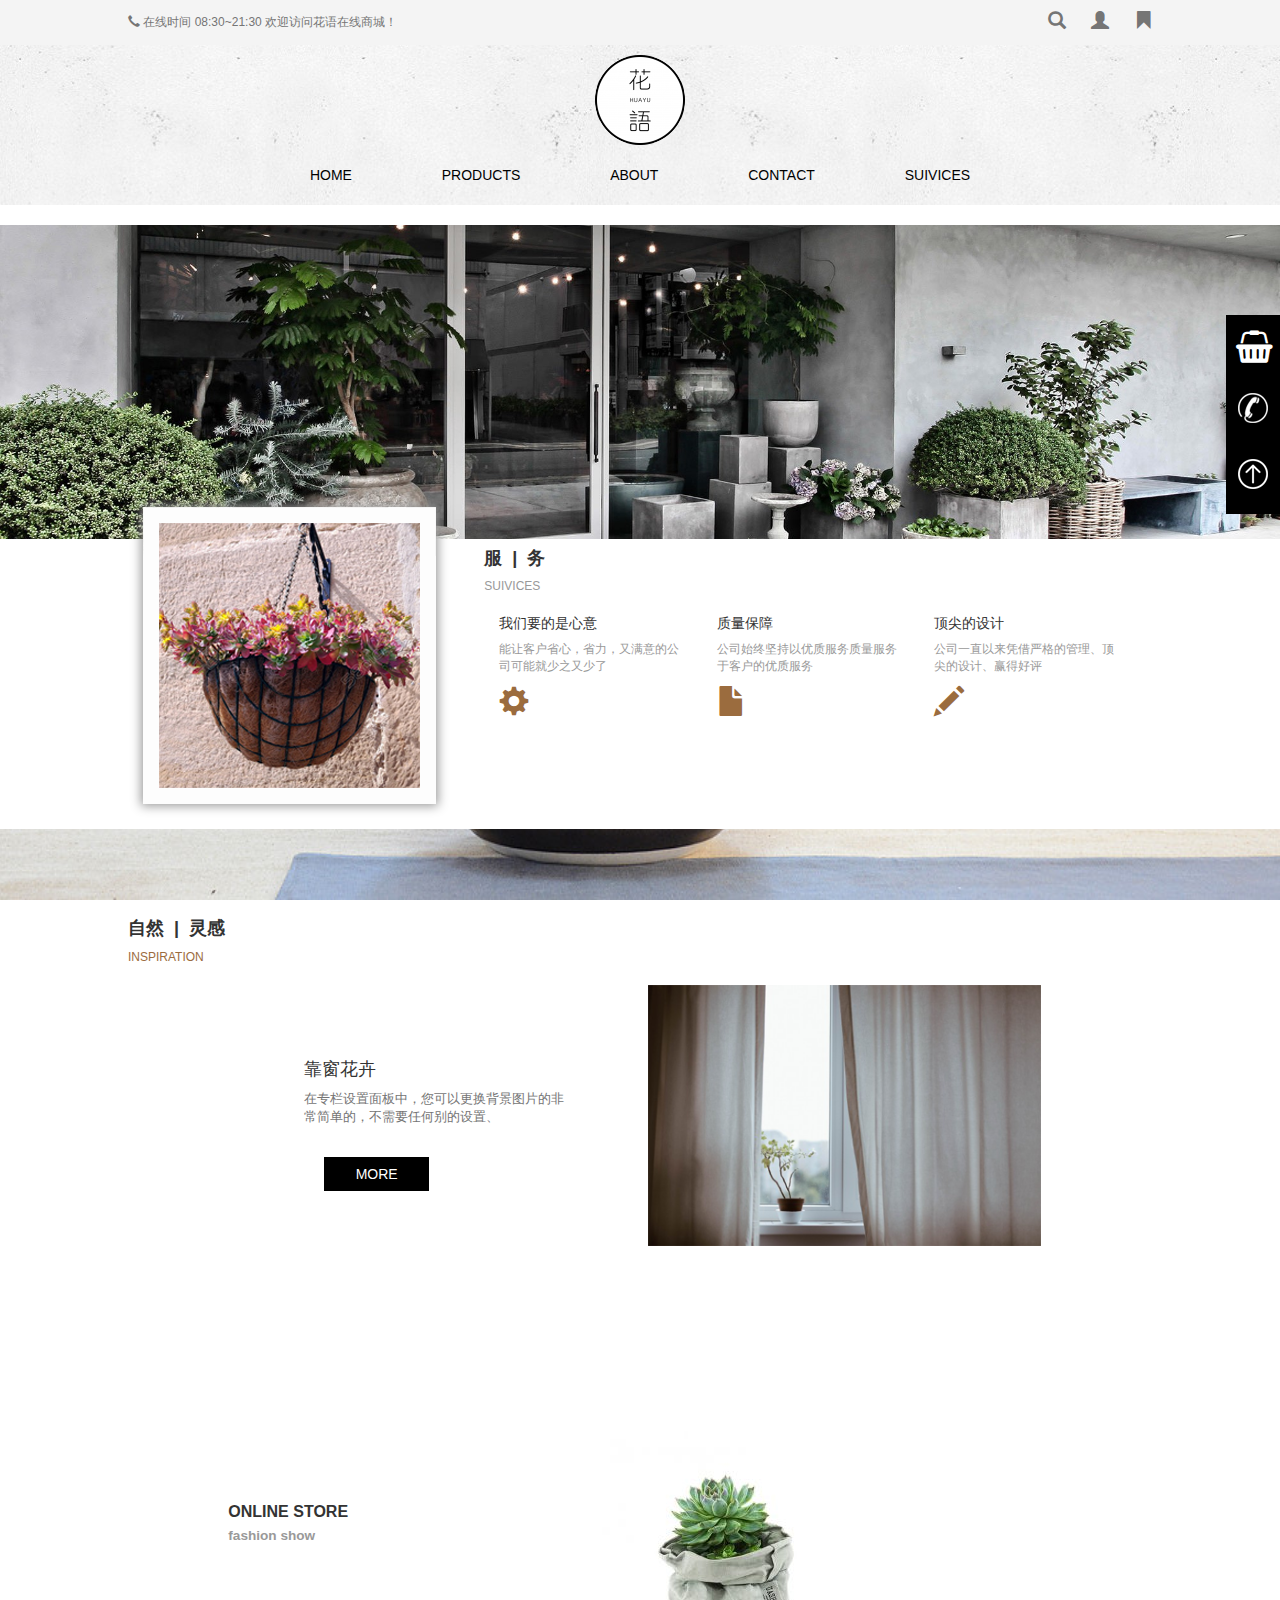
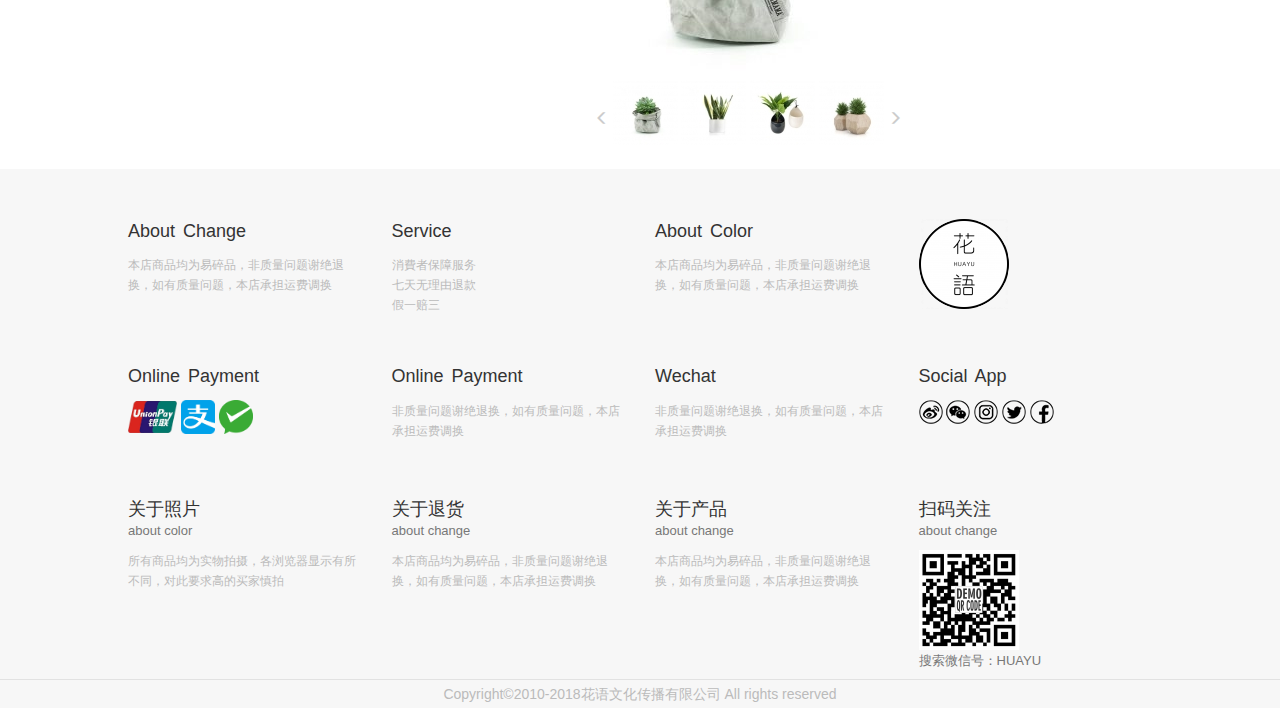
<file: fuwu（李鹏玉）.html>
<!DOCTYPE html>
<html>
	<head>
		<title>SUIVICES服务</title>
		<meta charset="UTF-8">
		<meta http-equiv="X-UA-Compatible" content="IE=edge" />
		<meta name="viewport" content="width=device-width, initial-scale=1.0" />
		<link rel="stylesheet" href="lib/bootstrap/css/bootstrap.min.css" />
		<!--[if it IE 9]-->
		<script type="text/javascript" src="lib/html5shiv/html5shiv-printshiv.min.js" ></script>
		<script type="text/javascript" src="lib/respond/respond.min.js" ></script>
		<!--[endif]-->
		<link rel="stylesheet" href="css/font-awesome.min.css" />
		<link rel="stylesheet" href="css/home.css" />
		<link rel="stylesheet" href="css/xiangqing.css" />
		<link rel="stylesheet" href="css/fuwu.css" />
	</head>
	<body>
		<!--附加导航条开始-->
			<nav class="navbar navbar-fixed-top hidden-sm hidden-xs fjn " id="fjn">
				<ul class="nav navbar-nav fujia">
					<li><a href="home（李鹏玉）.html">HOME</a></li>
					<li><a href="product（胡文奇）.html">PRODUCTS</a></li>
					<li><a href="About（余泽）.html">ABOUT</a></li>
					<li><a href="contact（胡文奇）.html">CONTACT</a></li>
					<li><a href="fuwu（李鹏玉）.html" target="_self" >SUIVICES</a></li>
				</ul>
			</nav>
		<!--附加导航条结束-->
		<!--导航条开始-->
		<div class="myNav" >
			<div class="navTop hidden-xs">
				<div class="pull-left nt"><span class="glyphicon glyphicon-earphone"></span>
					在线时间 08:30~21:30                               欢迎访问花语在线商城！
				</div>
				<div class="pull-right ni">
					<a href="#"><span class="glyphicon glyphicon-search"></span></a>
					<a href="login（胡文奇）.html"><span class="glyphicon glyphicon-user "></span></a>
					<a href="#"><span class="glyphicon glyphicon-bookmark"></span></a>
				</div>
			</div>
			<div class="navCenter"><img src="img/logo.png"/></div>
			<nav class="navbar navbar-default">
				<div class="navbar-header">
					<span id="nh"></span>
				<button class="navbar-toggle " data-toggle = "collapse" data-target="#menu">
								<span class="icon-bar"></span>
								<span class="icon-bar"></span>
								<span class="icon-bar"></span>
				</button>
				</div>
				<div class="collapse navbar-collapse " id="menu">
					<ul class="nav nav-justified nu ">
						<li><a href="home（李鹏玉）.html">HOME</a></li>
						<li><a href="product（胡文奇）.html">PRODUCTS</a></li>
						<li><a href="About（余泽）.html">ABOUT</a></li>
						<li><a href="contact（胡文奇）.html">CONTACT</a></li>
						<li><a href="fuwu（李鹏玉）.html" target="_self" >SUIVICES</a></li>
					</ul>
				</div>
			</nav>
		</div>
		<!--导航条结束-->
		<!--边上开始-->
		<div class="bian visible-md visible-lg">
			<li style="padding: 10px;" id="lanzi"><i class="fa fa-shopping-basket"></i></li>
			<li><i class="f2"></i></li>
			<li id="setTo"><i class="f3"></i></li>
		</div>
		<div class="shop visible-lg visible-md">
			<div class="car">购物车</div>
			<div class="shop-s">
				<img src="img/min3.jpg"/>
				<div style="display: inline-block; color: #757575;">
					植物花卉001</br>
					<span id="n">1</span>  X  <span id="jiage">￥5900</span>				
				</div>
			 <button type="button" class="close" id="guanbi" style="margin-right: 20px; margin-top: 20px;"><span aria-hidden="true" style="font-size: 20px; ">&times;</span></button>
			</div>
			<p style="border-bottom: 1px #757575 solid; margin: 0 20px;"></p>
			<div class="jiesuan">
				<p id="jiesuan"></p>
				<button class="btn chakan">查看购物车</button>
				<button class="btn jie">结算</button>
			</div>
		</div>
		<!--边上结束-->
		<!--第一部分开始-->
		<div class="topBan">
			<img src="img/11.jpg" class="topImg"/>
			<div class="jianxi">
			<div class="container-fluid">
				<div class="row">
					<div class="col-md-4">
						<img src="img/p.png" class="topsImg"/>
					</div>
					<div class="col-md-8">
						<h4><b>服&nbsp;&nbsp;|&nbsp;&nbsp;务</b></h4>
						<p class="zhifu">SUIVICES</p>
						<div class="col-md-4">
							<h5>我们要的是心意</h5>
							<p>能让客户省心，省力，又满意的公司可能就少之又少了</p>
							<span class="glyphicon glyphicon-cog"></span>
						</div>
						<div class="col-md-4">
							<h5>质量保障</h5>
							<p>公司始终坚持以优质服务质量服务于客户的优质服务</p>
							<span class="glyphicon glyphicon-file"></span>
						</div>
						<div class="col-md-4">
							<h5>顶尖的设计</h5>
							<p>公司一直以来凭借严格的管理、顶尖的设计、赢得好评</p>
							<span class="glyphicon glyphicon-pencil"></span>
						</div>
					</div>
				</div>
			</div>
			</div>
		</div>
	<!--第一部分结束-->
	<!--中间部分开始-->
	<div class="cenImg">
		<div class="jianxi">
			<h4 style="padding-top: 90px;"><b>自然&nbsp;&nbsp;|&nbsp;&nbsp;灵感</b></h4>
			<p class="zhifu">INSPIRATION</p>
			<div class="cenCont">
				<div class="col-md-6 conT col-sm-6 col-xs-12">
					<h4>靠窗花卉</h4>
					<p style="color: #757575; font-size: 13px;">在专栏设置面板中，您可以更换背景图片的非常简单的，不需要任何别的设置、</p>
					<button class="btn conbtn">MORE</button>
				</div>
				<div class="col-md-6 conI col-sm-6 col-xs-12">
					<img src="img/chuang.png" style="width: 100%;" />
				</div>
			</div>
		</div>
	<!--中间部分结束-->
	<!--下部分内容开始-->
	<div class="botCont">
		<div class="jianxi">
			<div class="container-fluid">
				<div class="row">
			<div class="botH4 pull-left col-md-4 col-sm-5 col-xs-12 col-md-offset-1">ONLINE STORE</br><small>fashion show</small></div>
			<div class="botImg pull-right col-md-7 col-sm-7 col-xs-12">
					<div class="item"><img src=""  class="myImg"/></div>
				<ul class="sm">
					<span class="glyphicon glyphicon-menu-left" id="shang"></span>
					<li><img src="img/min3.jpg" class="img-responsive"/></li>
					<li><img src="img/min2.jpg" class="img-responsive"/></li>
					<li><img src="img/min5.jpg" class="img-responsive hidden-xs"/></li>
					<li><img src="img/min7.jpg" class="img-responsive"/></li>
					<span class="glyphicon glyphicon-menu-right" id="xia"></span>
				</ul>
			</div>
				</div>
			</div>
		</div>
	</div>
	</div>
		<!--下部分内容结束-->
		<!--脚部开始-->
			<div class="foots hidden-sm hidden-xs">
				<div class="container-fluid hidden-xs">
					<div class="row">
						<div class="col-md-3 col-sm-3">
							<div class="hh">
								<p>About Change</p>
								<span>本店商品均为易碎品，非质量问题谢绝退换，如有质量问题，本店承担运费调换</span>
							</div>
						</div>
						<div class="col-md-3 col-sm-3">
							<div class="hh">
								<p>Service</p>
								<span>消費者保障服务</br>七天无理由退款</br>假一赔三</span>
							</div>
						</div>
						<div class="col-md-3 col-sm-3">
							<div class="hh">
								<p>About Color</p>
								<span>本店商品均为易碎品，非质量问题谢绝退换，如有质量问题，本店承担运费调换</span>
							</div>
						</div>
						<div class="col-md-3 col-sm-3">
							<img src="img/logo.png" />
						</div>
					</div>
					<div class="row">
						<div class="col-md-3 col-sm-3">
							<div class="hh">
								<p>Online Payment</p>
								<img src="img/yin.png" style="width: 49px;height: 32px;"/>
								<img src="img/zhifubao.png" style="width: 34px; height: 34px;"/>
								<img src="img/weixin.png" style="width: 34px;height: 34px;"/>
							</div>
						</div>
						<div class="col-md-3 col-sm-3">
							<div class="hh">
								<p>Online Payment</p>
								<span>非质量问题谢绝退换，如有质量问题，本店承担运费调换</span>
							</div>
						</div>
						<div class="col-md-3 col-sm-3">
							<div class="hh">
								<p>Wechat</p>
								<span>非质量问题谢绝退换，如有质量问题，本店承担运费调换</span>
							</div>
						</div>
						<div class="col-md-3 col-sm-3">
							<div class="hh">
								<p>Social App</p>
								<i class="Icon1"></i>
								<i class="Icon2"></i>
								<i class="Icon3"></i>
								<i class="Icon4"></i>
								<i class="Icon5"></i>
							</div>
						</div>
					</div>
					<div class="row">
						<div class="col-md-3 col-sm-3">
							<div class="h4">
								<p>关于照片</br><small>about color</small></p>
								<span>所有商品均为实物拍摄，各浏览器显示有所不同，对此要求高的买家慎拍</span>
							</div>
						</div>
						<div class="col-md-3 col-sm-3">
							<div class="h4">
								<p>关于退货</br><small>about change</small></p>
								<span>本店商品均为易碎品，非质量问题谢绝退换，如有质量问题，本店承担运费调换</span>
							</div>
						</div>
						<div class="col-md-3 col-sm-3">
							<div class="h4">
								<p>关于产品</br><small>about change</small></p>
								<span>本店商品均为易碎品，非质量问题谢绝退换，如有质量问题，本店承担运费调换</span>
							</div>
						</div>
						<div class="col-md-3 col-sm-3">
							<div class="h4">
								<p>扫码关注</br><small>about change</small></p>
								<img src="img/erweima.jpg" /></br>
								<small>搜索微信号：HUAYU</small>
								
							</div>
						</div>
					</div>
				</div>
			</div>
		<div class="myfoot">
			<p>Copyright&copy;2010-2018花语文化传播有限公司 All rights reserved</p>
		</div>
		<!--脚部结束-->
		
	<script type="text/javascript" src="lib/jquery/jquery-1.11.0.min.js" ></script>
	<script type="text/javascript" src="lib/bootstrap/js/bootstrap.min.js" ></script>
	</body>
	<script type="text/javascript" src="js/fuwu.js" ></script>
</html>
</file>
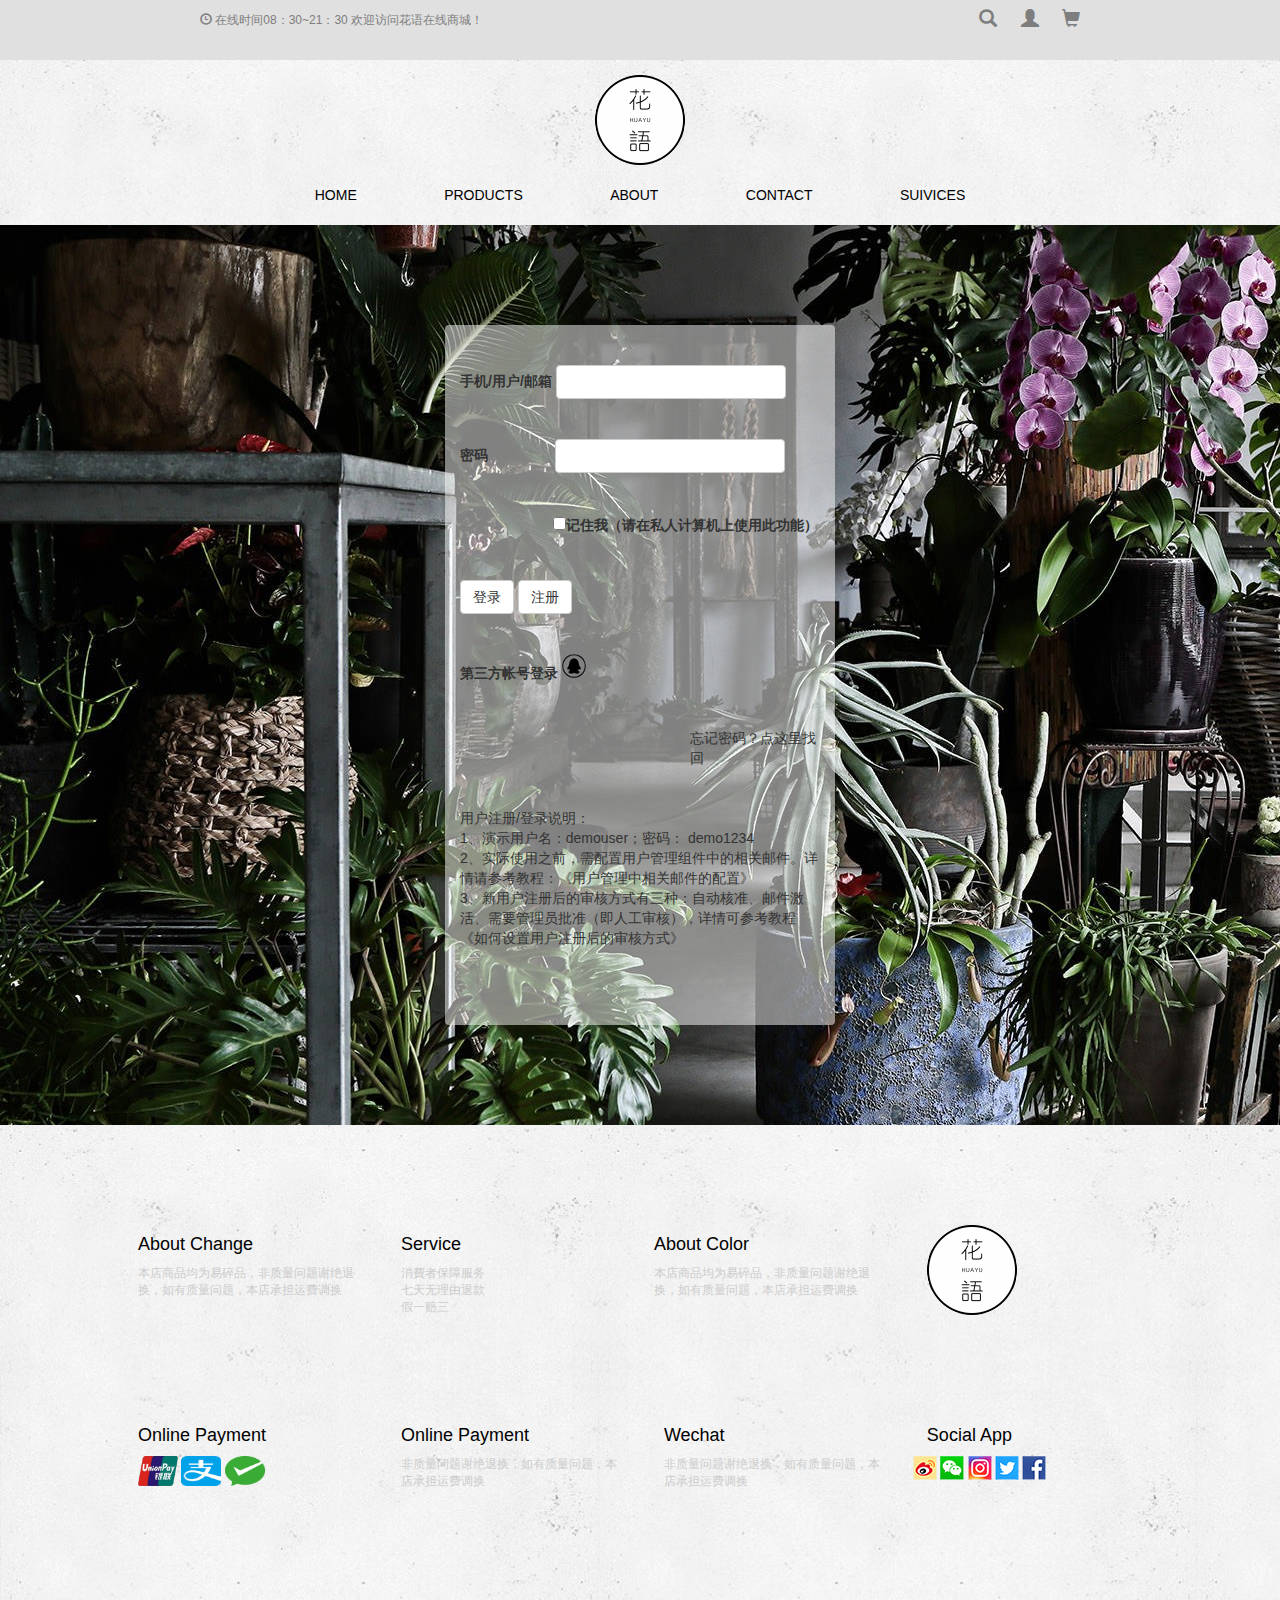
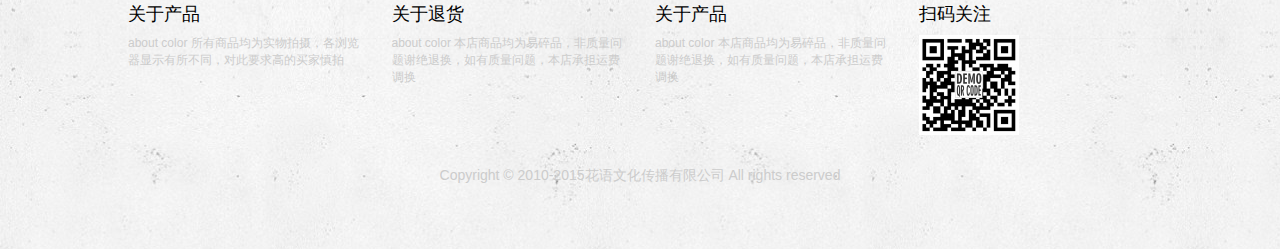
<file: login（胡文奇）.html>
<!DOCTYPE html>
<html>
	<head>	
		<title></title>		
		<meta charset="utf-8" />
		<!--第一步：设置视口  -->              	
			<meta name="viewport" content="user-scalable=no,width=device-width,initial-scale=1.0,maximum-scale=1.0"/>	
		<!--第二步：声明文档兼容模式  ，表示使用IE浏览器的最新渲染模式-->
			<meta http-equiv="X-UA-Compatible" content="IE=edge" />
		<!--第三步：引入Bootstrap样式  --> 
			<link href="lib/bootstrap/css/bootstrap.min.css""  rel="stylesheet"/>
			<link href="css/font-awesome.min.css" rel="stylesheet" />
		<!--[if lt IE 9]>
		<script src="lib/html5shiv/html5shiv.min.js"></script>
		<script src="lib/respond/respond.min.js"></script>
		<!end if-->
		
		
        <style>
        	.nu a{color:#000}
        	.myNav{ width: 100%; height: 60px; background-color:#e0e0e0 ;line-height: 40px;padding-right: 0px;padding-left: 0px; color: #7e7e7e; font-size: 12px;}
			.pull-left{vertical-align: middle; margin-left: 200px;}
			.pull-right{ margin-right: 200px;}
			.pull-right a{ text-decoration: none; margin-left: 20px; font-size: 18px; color: #7e7e7e;}
			.navCenter{ height: 100px; margin-top: 15px; text-align: center;}
			 .daohang{ width: 60%; margin: 0 auto;}
			 .navbar-default { background:none; border:0;}
   			.row{ margin-top: 100px;}
   
        	.bg{ background:url(img/zhucebg.jpg); width:100%; height:900px;}
			.register{ background:rgba(255,255,255,0.5);min-height:700px; border-radius: 4px;}
			.register p{ margin-top: 40px; font-size: 14px; }
			.users{ width: 64%;}
			.pass{ width: 64%; margin-left: 63px;}
			.jizhu{ margin-left: 93px;}
			.forget{ margin-left: 230px;}
			.footer{ width: 100%; margin-top: 20px; color:#ccc}
			.container-footer{margin: 0 auto; width: 80%; font-size: 12px;}
			.Online img{ width:40px; height: 30px;}
			.img{background: url(img/social_icon_24x24.png) no-repeat;background-position: -48px -72px;height: 24px; width: 24px; display: inline-block;}  
			.social ul{margin-left:-54px}
			.social li{ display:inline-block}
			.li1{background: url(img/social_icon_24x24.png) no-repeat; background-position: -24px 0px; width:24px; height:24px;display: inline-block;}
			.li2{background: url(img/social_icon_24x24.png) no-repeat; background-position: 0px 0px; width:24px; height:24px;display: inline-block;}
			.li3{background: url(img/social_icon_24x24.png) no-repeat; background-position:-120px 0px; width:24px; height:24px;display: inline-block;}
			.li4{background: url(img/social_icon_24x24.png) no-repeat; background-position:-192px 0px; width:24px; height:24px;display: inline-block;}
			.li5{background: url(img/social_icon_24x24.png) no-repeat; background-position:-96px 0px; width:24px; height:24px;display: inline-block;}
			
			.container-footer h4{color:#000}
			.p2 img{width:40px; height:30px}
			.row .foot2{margin-top:60px}
			.footer-bottom{text-align:center; margin-top:30px}
			.call{ background:#000}
			.call li{position: relative;list-style: outside none none;float: left;height: 54px;width: 54px;}





        </style>
      
		
	</head>
	<body style="background-image: url(img/bg.jpg);">
		<!--
        	导航条开始
        -->
		<div class="myNav hidden-sm hidden-xs"> 
			<div class="navbartop">
				<div class="pull-left ">
					<span class="glyphicon glyphicon-time"></span>
					在线时间08：30~21：30
					 欢迎访问花语在线商城！
				</div>
				<div class="pull-right biao">
					<a href="#"><span class="glyphicon glyphicon-search"></span></a>
					<a href="#"><span class="glyphicon glyphicon-user"></span></a>
					<a href="#"><span class="glyphicon glyphicon-shopping-cart"></span></a>
				</div>
			</div>
			</div>
			<div class="navCenter">
				<img src="img/logo.png"/>
				</div>
				<nav class="navbar navbar-default daohang">
					<div class="navbar-header">
					<span id="nh"></span>
				<button class="navbar-toggle " data-toggle = "collapse" data-target="#menu">
								<span class="icon-bar"></span>
								<span class="icon-bar"></span>
								<span class="icon-bar"></span>
				</button>
				</div>
				<div class="collapse navbar-collapse " id="menu">
					<ul class="nav nav-justified nu ">
						<li><a href="#">HOME</a></li>
						<li><a href="#">PRODUCTS</a></li>
						<li><a href="#">ABOUT</a></li>
						<li><a href="#">CONTACT</a></li>
						<li><a href="#">SUIVICES</a></li>
					</ul>
				</div>
			</nav>
		</div>
		<!--导航条结束-->
				
			</div>
		</div>
        <div class="bg">
        	<div class="container ">
            	<div class="row">
            		<form>
                	<div class="col-md-4 col-md-offset-4 col-xs-12 col-sm-12 register">
                		<p class="zhanghao">
                		<label for="a">手机/用户/邮箱</label>
                		<input type="text"  placeholder="" value="" class="btn btn-default users" id="a" required/>
                		</p>
                		<p class="mima">
                		<label for="b">密码</label>
                		<input type="password" placeholder="" value="" class="btn btn-default pass" id="b" required/>
                		</p>
                		<p class="jizhu">
                			<input type="checkbox"  id="c"/><label for="c">记住我（请在私人计算机上使用此功能）</label>
                		</p>
                		<p class="zhuce">
                			<input type="submit" value="登录"  class="btn btn-default"/>
                			<input type="button" value="注册"  class="btn btn-default"/>
                		</p>
                		<p class="denglu">
                			<label>第三方帐号登录</label>
                			<span class="img"></span>
                		</p>
                		<p class="forget">忘记密码？点这里找回</p>
                		<p class="intro">
                用户注册/登录说明：<br/>
1、演示用户名：demouser；密码： demo1234<br/>
2、实际使用之前，需配置用户管理组件中的相关邮件。详情请参考教程：《用户管理中相关邮件的配置》<br/>
3、新用户注册后的审核方式有三种：自动核准、邮件激活、需要管理员批准（即人工审核），详情可参考教程《如何设置用户注册后的审核方式》<br/>

                		</p>
                    </div>
                </div>
            </div></form>
        </div>
        <footer class="footer">
        	<div class="container-footer hidden-xs hidden-sm">
        		<div class="row foot1">
        		<div class="col-md-3 about change" style="position: relative; width: 24%; float: left;margin-left:10px; ">
        			<h4>About Change</h4>
        			<span style="height: 100px;">本店商品均为易碎品，非质量问题谢绝退换，如有质量问题，本店承担运费调换</span>
        		</div>
        		<div class=" col-md-3 about change" style="position: relative; width: 24%; float: left;margin-left:10px ; ">
        			<h4>Service</h4>
        			<span>消費者保障服务<br/>
        				七天无理由退款<br/>
        				假一赔三<br/>
        			</span>
        		</div>
        		
        		<div class="col-md-3 About Color" >
        			<h4>About Color</h4>
        			<span style="height: 100px;">本店商品均为易碎品，非质量问题谢绝退换，如有质量问题，本店承担运费调换</span>
        		</div>
        		<div class="col-md-3" style="position: relative; width: 24%; float: left;margin-left:10px ;">
        			<img src="img/aHR0cDovLzU5ZGFkYmJhYWM0MzYudDc0LnFpZmVpeWUuY29tL3FmeS1j_003.png"/>
        		</div></div>
        		<div class="row foot2">
        		<div class="col-md-3 p2 " style="position: relative; width: 24%; float: left; margin-left:10px ;">
        			<h4>Online Payment</h4>
        			<img src="img/aHR0cDovLzU5ZGFkYmJhYWM0MzYudDc0LnFpZmVpeWUuY29tL3FmeS1j_005.png" />
        			<img src="img/aHR0cDovLzU5ZGFkYmJhYWM0MzYudDc0LnFpZmVpeWUuY29tL3FmeS1j_004.png"/>
        			<img src="img/aHR0cDovLzU5ZGFkYmJhYWM0MzYudDc0LnFpZmVpeWUuY29tL3FmeS1j_002.png"/>
        		</div>
        		<div class="col-md-3" style="position: relative; width: 24%; float: left;margin-left:10px ;">
        			<h4>Online Payment</h4>
        			<span style="height: 100px;">非质量问题谢绝退换，如有质量问题，本店承担运费调换</span>
        		</div>
        		
        		
				<div class="col-md-3" style="position: relative; width: 24%; float: left;margin-left:10px ;">
        			<h4>Wechat</h4>
        			<span style="height: 100px;">非质量问题谢绝退换，如有质量问题，本店承担运费调换</span>
</div>
				<div class="col-md-3 social" style="position: relative; width: 24%; float: left; margin-left:10px ;">
        			<h4>Social App</h4>
        			
        				<ul>
        				<li ><span class="li1"></span></li>
        				<li><span class="li2"></span></li>
        				<li><span class="li3"></span></li>
        				<li><span class="li4"></span></li>
        				<li><span class="li5"></span></li>
        				</ul>
        			
        			</div>
        		</div>
        		<div class="row foot3">
        			<div class="col-md-3">
        				<h4>关于产品</h4>
						<span>
							about color
						所有商品均为实物拍摄，各浏览器显示有所不同，对此要求高的买家慎拍
						</span>
        			</div>
        			<div class="col-md-3">
        				<h4>关于退货</h4>
						<span>
							about color
						本店商品均为易碎品，非质量问题谢绝退换，如有质量问题，本店承担运费调换
						</span>
        			</div>
        			<div class="col-md-3">
        				<h4>关于产品</h4>
						<span>
							about color
						本店商品均为易碎品，非质量问题谢绝退换，如有质量问题，本店承担运费调换
						</span>
        			</div>
        			<div class="col-md-3">
        				<h4>扫码关注</h4>
						<span>
						<img src="img/aHR0cDovLzU5ZGFkYmJhYWM0MzYudDc0LnFpZmVpeWUuY29tL3FmeS1j_003.jpg"/>
						</span>
        			</div>
        						
        		</div>
        	</div>
        	<div class="footer-bottom">
        		<p>Copyright © 2010-2015花语文化传播有限公司 All rights reserved</p>
        	</div>
        </footer>
        <ul class="call">
        	<li><div class="icon"><i class="</div></li>
        	<div>
		<!-- 第四步：引入jquery库 -->
      		<script  src="lib/jquery/jquery-1.11.0.min.js" type="text/javascript"></script>
      	<!-- 第五步：引入bootstrap插件-->
      	<script src="lib/bootstrap/js/bootstrap.min.js" type="text/javascript"></script>
		
	</body>
</html>
</file>
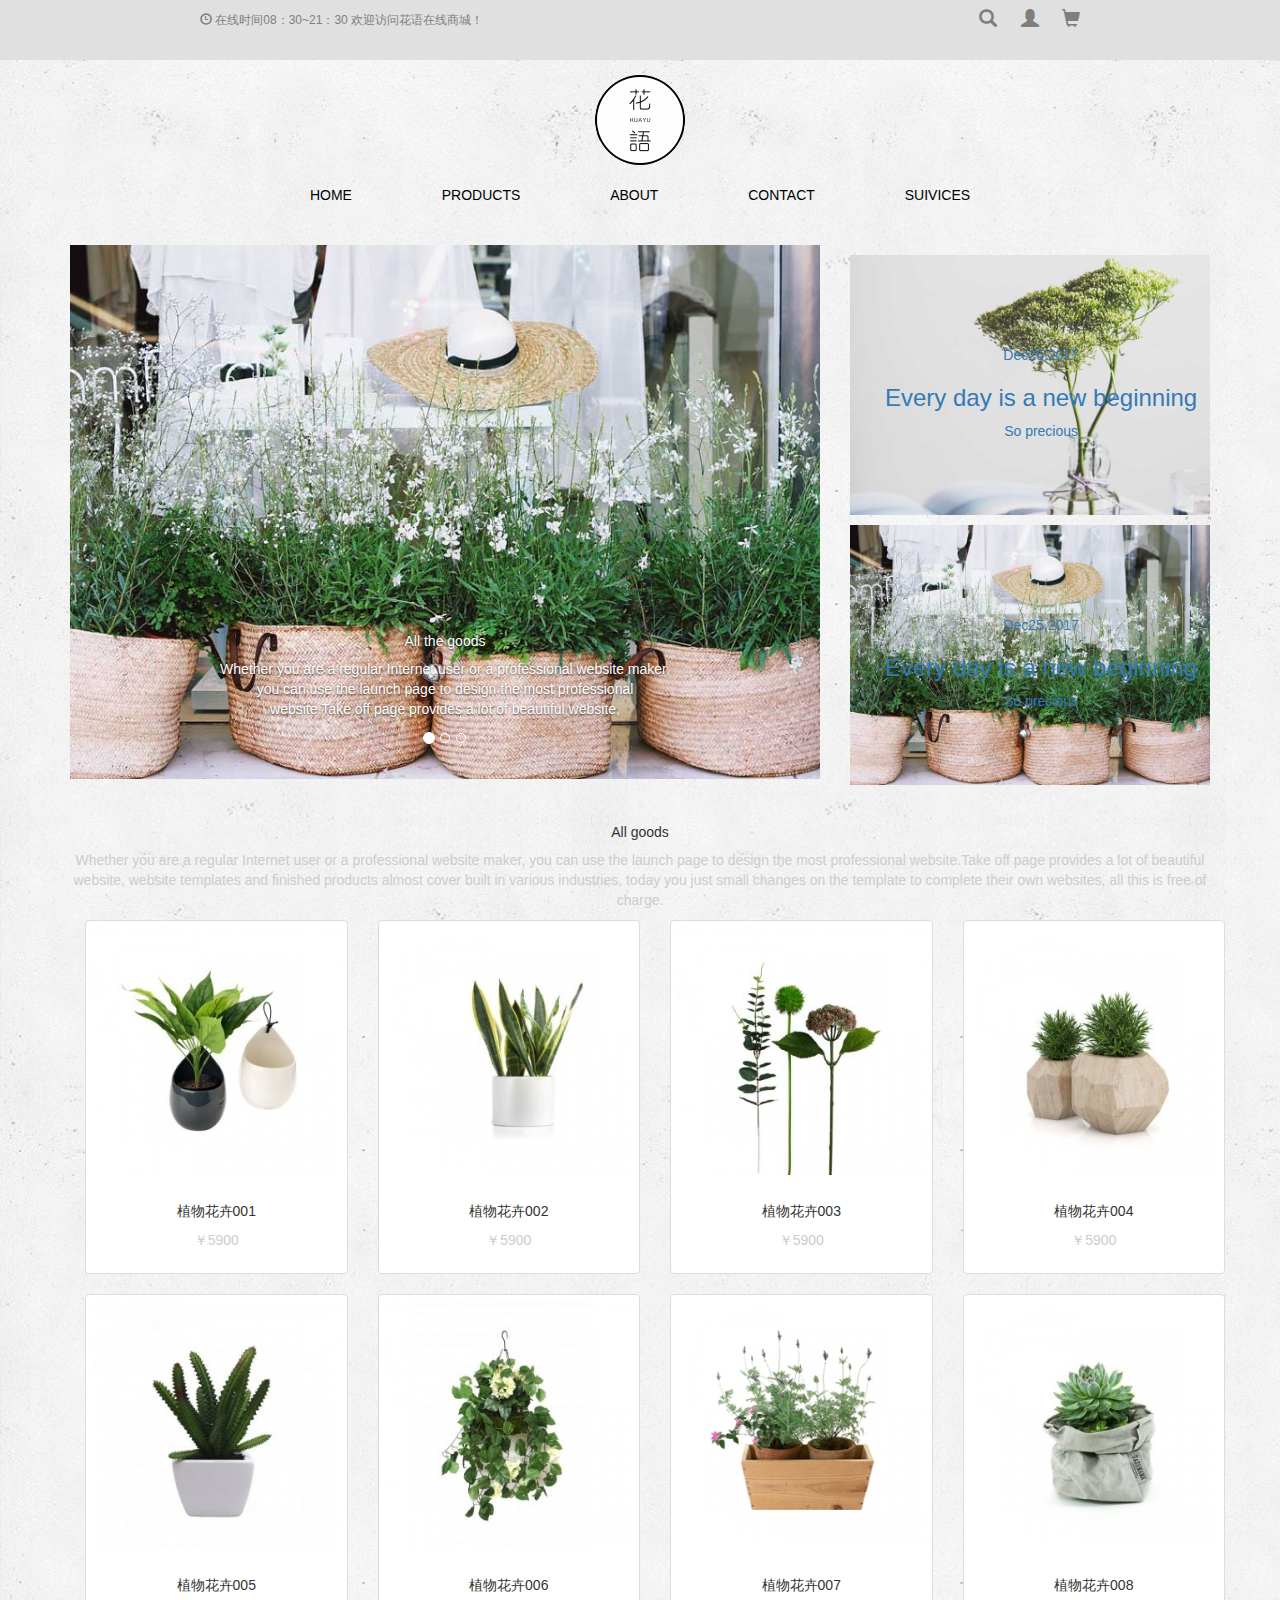
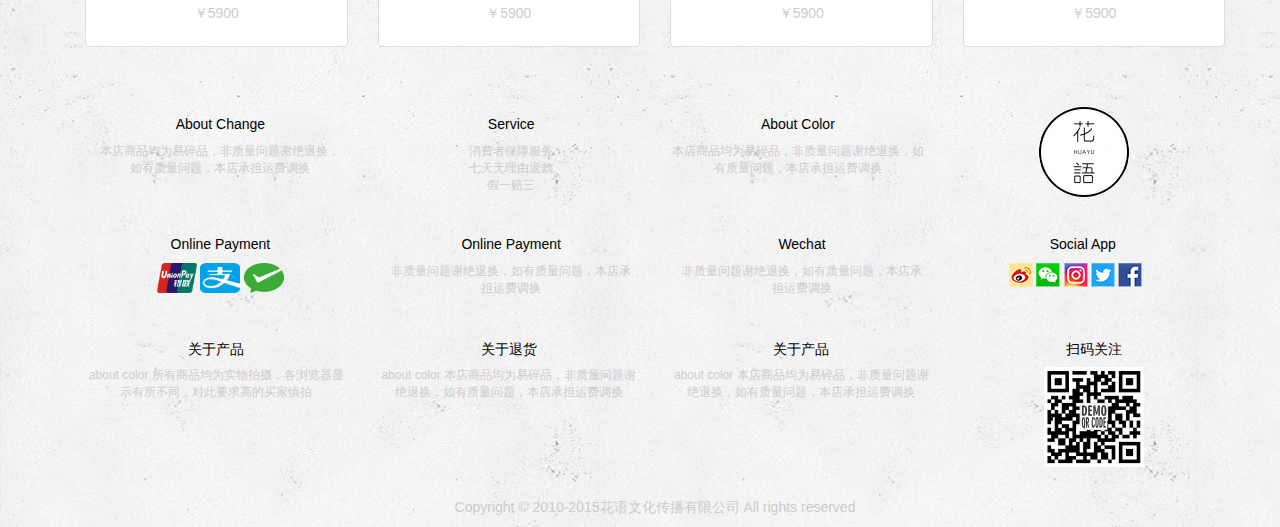
<file: product（胡文奇）.html>
<!DOCTYPE html>
<html>
	<head>
		<meta charset="UTF-8">
			<!--第一步：设置视口  -->              	
			<meta name="viewport" content="user-scalable=no,width=device-width,initial-scale=1.0,maximum-scale=1.0"/>	
		<!--第二步：声明文档兼容模式  ，表示使用IE浏览器的最新渲染模式-->
			<meta http-equiv="X-UA-Compatible" content="IE=edge" />
		<!--第三步：引入Bootstrap样式  --> 
			<link href="lib/bootstrap/css/bootstrap.min.css""  rel="stylesheet"/>
			<link href="css/font-awesome.min.css" rel="stylesheet" />
		<!--[if lt IE 9]>
		<script src="lib/html5shiv/html5shiv.min.js"></script>
		<script src="lib/respond/respond.min.js"></script>
		<!end if-->
		<title>花语商品列表</title>
		<style>
			.navbar-default{ background-color:transparent;border: 0;}
			.nu{width: 60%; margin: 0 auto;}
			.nu a{color:#000}
			.myNav{ width: 100%; height: 60px; background-color:#e0e0e0 ;line-height: 40px;padding-right: 0px;padding-left: 0px; color: #7e7e7e; font-size: 12px;}
			.pull-left{vertical-align: middle; margin-left: 200px;}
			.pull-right{ margin-right: 200px;}
			.pull-right a{ text-decoration: none; margin-left: 20px; font-size: 18px; color: #7e7e7e;}
			.navCenter{ height: 100px; margin-top: 15px; text-align: center;}
			.list h3, h4{ font-size:14px}
			.imgg{ transition:all 0.2s}
			.pro{transition:all 0.2s}
			.pro:hover .imgg{magin-top:0px; box-shadow:10px #ccc;}
			.pro:hover{ box-shadow:5px #ccc}
			.list p{ color:#ccc;}
			.footer{ width: 100%; margin-top: 20px; color:#ccc}
			.container-footer{margin: 0 auto; font-size: 12px;}
			.Online img{ width:40px; height: 30px;}
			.img{background: url(img/social_icon_24x24.png) no-repeat;background-position: -48px -72px;height: 24px; width: 24px; display: inline-block;}  
			.social ul{margin-left:-54px}
			.social li{ display:inline-block}
			.li1{background: url(img/social_icon_24x24.png) no-repeat; background-position: -24px 0px; width:24px; height:24px;display: inline-block;}
			.li2{background: url(img/social_icon_24x24.png) no-repeat; background-position: 0px 0px; width:24px; height:24px;display: inline-block;}
			.li3{background: url(img/social_icon_24x24.png) no-repeat; background-position:-120px 0px; width:24px; height:24px;display: inline-block;}
			.li4{background: url(img/social_icon_24x24.png) no-repeat; background-position:-192px 0px; width:24px; height:24px;display: inline-block;}
			.li5{background: url(img/social_icon_24x24.png) no-repeat; background-position:-96px 0px; width:24px; height:24px;display: inline-block;}
			.pro1:hover .imgg1{ margin-top:-5px; box-shadow:5px #ccc}
			.pro2:hover .imgg2{ margin-top:-5px; box-shadow:5px #ccc}
			.container-footer h4{color:#000}
			.p2 img{width:40px; height:30px}
			.row .foot2{margin-top:60px}
			.footer-bottom{text-align:center; margin-top:30px}
			
			
		</style>
	</head>
	<body style="background-image: url(img/bg.jpg);">
		<!--
        	导航条开始
        -->
		<div class="myNav hidden-sm hidden-xs"> 
			<div class="navbartop">
				<div class="pull-left ">
					<span class="glyphicon glyphicon-time"></span>
					在线时间08：30~21：30
					 欢迎访问花语在线商城！
				</div>
				<div class="pull-right biao">
					<a href="#"><span class="glyphicon glyphicon-search"></span></a>
					<a href="login（胡文奇）.html"><span class="glyphicon glyphicon-user"></span></a>
					<a href="#"><span class="glyphicon glyphicon-shopping-cart"></span></a>
				</div>
			</div>
			</div>
			<div class="navCenter">
				<img src="img/logo.png"/>
				</div>
				<nav class="navbar navbar-default daohang">
					<div class="navbar-header">
					<span id="nh"></span>
				<button class="navbar-toggle " data-toggle = "collapse" data-target="#menu">
								<span class="icon-bar"></span>
								<span class="icon-bar"></span>
								<span class="icon-bar"></span>
				</button>
				</div>
				<div class="collapse navbar-collapse " id="menu">
					<ul class="nav nav-justified nu ">
						<li><a href="home（李鹏玉）.html">HOME</a></li>
						<li><a href="product（胡文奇）.html">PRODUCTS</a></li>
						<li><a href="About（余泽）.html">ABOUT</a></li>
						<li><a href="contact（胡文奇）.html">CONTACT</a></li>
						<li><a href="fuwu（李鹏玉）.html" target="_self" >SUIVICES</a></li>
					</ul>
				</div>
			</nav>
		</div>
		<!--导航条结束-->
		<div class="container">
		<div class="row">
		<div class="col-md-8">
		<div class="carousel slide" id="myCarousel" style="background: palegreen;" data-ride="carousel">
			<ol class="carousel-indicators">
				<li class="active" data-target="#myCarousel" data-slide-to="0"></li>
				<li data-target="#myCarousel"  data-slide-to="1"></li>
				<li data-target="#myCarousel"  data-slide-to="0"></li>
			</ol>
			<div class="carousel-inner slider-text" >
				<div class="item active">
						<img src="img/blog-1.jpg">
						<div class="carousel-caption">
							<h4>All the goods</h4>
							<p>Whether you are a regular Internet user or a professional website maker, you can use the launch page to design the most professional website.Take off page provides a lot of beautiful website, </p>
						</div>
					</div>
					<div class="item">
						<img src="img/blog-2.jpg"">
						<div class="carousel-caption">
							<h4>All the goods</h4>
							<p>Whether you are a regular Internet user or a professional website maker, you can use the launch page to design the most professional website.Take off page provides a lot of beautiful website, </p>
						</div>
					</div>
					
				</div>
				</div>
		</div>
				<div class="col-md-4 col-sm-12" style="margin-top: 10px;">
					<a href="#"  class="featured text-center">
						<img src="img/blog-2.jpg" style="width:100%; height: 260px;"/>
						<div class="decs" style="position: absolute;top: 90px;left: 50px">
							<span class="date">Dec25,2017</span>
							<h3>Every day is a new beginning</h3>
							<span class="category">So precious</span>
						</div>
					</a>
					<a href="#"  class="featured text-center">
						<img src="img/blog-1.jpg" style="width: 100%; height: 260px; margin-top: 10px;"/>
						<div class="decs" style="position: absolute;top: 360px;left: 50px">
							<span class="date">Dec25,2017</span>
							<h3>Every day is a new beginning</h3>
							<span class="category">So precious</span>
						</div>
					</a>
					
				</div>
		</div>
		<div class="list" style="text-align: center; margin-top: 40px;">
			<h4>All goods</h4>
			<p>

Whether you are a regular Internet user or a professional website maker, you can use the launch page to design the most professional website.Take off page provides a lot of beautiful website, website templates and finished products almost cover built in various industries, today you just small changes on the template to complete their own websites, all this is free of charge.
</p>

	<div class="container">
		<div class="row">
			<div class="products-list1">
			<div class="col-md-3 col-sm-3 col-xs-6 pro1">
					<div class="thumbnail">
					<a href="#" ><img src="img/001.jpg" class="imgg1" ></a>
					<div class="caption">
					<h3>植物花卉001</h3>
					<p>￥5900</p>
					</div>
					</div>
				</div>
				<div class="col-md-3 col-sm-3 col-xs-6 pro1">
					<div class="thumbnail">
					<a href="#" ><img src="img/002.jpg" class="imgg1"></a>
					<div class="caption">
					<h3>植物花卉002</h3>
					<p>￥5900</p>
					</div>
					</div>
				</div>
				<div class="clearfix  hidden-lg hidden-md"></div>
				<div class="col-md-3 col-sm-3 col-xs-6 pro1">
					<div class="thumbnail">
					<a href="#" ><img src="img/003.jpg" class="imgg1" ></a>
					<div class="caption">
					<h3>植物花卉003</h3>
					<p>￥5900</p>
					
					</div>
					</div>
				</div>
				<div class="col-md-3 col-sm-3 col-xs-6 pro1">
					<div class="thumbnail">
					<a href="#" ><img src="img/004.jpg"  class="imgg1"></a>
					<div class="caption"> 
					<h3>植物花卉004</h3>
					<p>￥5900</p>
					</div>
					</div>
					
					</div>
					<div class="clearfix"></div>
					
					<div class="products-list2">
					 <div class="col-md-3 col-sm-3 col-xs-6 pro2">
					<div class="thumbnail">
					<a href="#" ><img src="img/005.jpg" class="imgg2" ></a>
					<div class="caption">
					<h3>植物花卉005</h3>
					<p>￥5900</p>
					</div>
					</div>
					</div>
					<div class="col-md-3 col-sm-3 col-xs-6 pro2">
					<div class="thumbnail">
					<a href="#" ><img src="img/006.jpg" class="imgg2" ></a>
					<div class="caption">
					<h3>植物花卉006</h3>
					<p>￥5900</p>
					</div>
					</div>
					</div>
						<div class="clearfix  hidden-lg hidden-md"></div>
					<div class="col-md-3 col-sm-3 col-xs-6 pro2">
					<div class="thumbnail">
					<a href="#" ><img src="img/007.jpg" class="imgg2" ></a>
					<div class="caption">
					<h3>植物花卉007</h3>
					<p>￥5900</p>
					</div>
					</div>
					</div>
					<div class="col-md-3 col-sm-3 col-xs-6 pro2">
					<div class="thumbnail">
					<a href="#" ><img src="img/008.jpg"  class="imgg2"></a>
					<div class="caption">
					<h3>植物花卉008</h3>
					<p>￥5900</p>
					</div>
					</div>
					</div>
						<div class="clearfix min"></div>
		</div>
	</div>
	
</div>
  <footer class="footer" style="margin-top: 40px;">
        	<div class="container-footer hidden-xs hidden-sm">
        		<div class="row foot1" >
        		<div class="col-md-3 about change" style="position: relative; width: 24%; float: left;margin-left:10px; ">
        			<h4>About Change</h4>
        			<span style="height: 100px;">本店商品均为易碎品，非质量问题谢绝退换，如有质量问题，本店承担运费调换</span>
        		</div>
        		<div class=" col-md-3 about change" style="position: relative; width: 24%; float: left;margin-left:10px ; ">
        			<h4>Service</h4>
        			<span>消費者保障服务<br/>
        				七天无理由退款<br/>
        				假一赔三<br/>
        			</span>
        		</div>
        		
        		<div class="col-md-3 About Color" >
        			<h4>About Color</h4>
        			<span style="height: 100px;">本店商品均为易碎品，非质量问题谢绝退换，如有质量问题，本店承担运费调换</span>
        		</div>
        		<div class="col-md-3" style="position: relative; width: 24%; float: left; ;">
        			<img src="img/aHR0cDovLzU5ZGFkYmJhYWM0MzYudDc0LnFpZmVpeWUuY29tL3FmeS1j_003.png"/>
        		</div></div>
        		<div class="row foot2" style="margin-top: 30px;">
        		<div class="col-md-3 p2 " style="position: relative; width: 24%; float: left; margin-left:10px ;">
        			<h4>Online Payment</h4>
        			<img src="img/aHR0cDovLzU5ZGFkYmJhYWM0MzYudDc0LnFpZmVpeWUuY29tL3FmeS1j_005.png" />
        			<img src="img/aHR0cDovLzU5ZGFkYmJhYWM0MzYudDc0LnFpZmVpeWUuY29tL3FmeS1j_004.png"/>
        			<img src="img/aHR0cDovLzU5ZGFkYmJhYWM0MzYudDc0LnFpZmVpeWUuY29tL3FmeS1j_002.png"/>
        		</div>
        		<div class="col-md-3" style="position: relative; width: 24%; float: left;margin-left:10px ;">
        			<h4>Online Payment</h4>
        			<span style="height: 100px;">非质量问题谢绝退换，如有质量问题，本店承担运费调换</span>
        		</div>
        		
        		
				<div class="col-md-3" style="position: relative; width: 24%; float: left;margin-left:10px ;">
        			<h4>Wechat</h4>
        			<span style="height: 100px;">非质量问题谢绝退换，如有质量问题，本店承担运费调换</span>
</div>
				<div class="col-md-3 social" style="position: relative; width: 24%; float: left; ">
        			<h4>Social App</h4>
        			
        				<ul>
        				<li ><span class="li1"></span></li>
        				<li><span class="li2"></span></li>
        				<li><span class="li3"></span></li>
        				<li><span class="li4"></span></li>
        				<li><span class="li5"></span></li>
        				</ul>
        			
        			</div>
        		</div>
        		<div class="row foot3" style="margin-top: 30px;">
        			<div class="col-md-3">
        				<h4>关于产品</h4>
						<span>
							about color
						所有商品均为实物拍摄，各浏览器显示有所不同，对此要求高的买家慎拍
						</span>
        			</div>
        			<div class="col-md-3">
        				<h4>关于退货</h4>
						<span>
							about color
						本店商品均为易碎品，非质量问题谢绝退换，如有质量问题，本店承担运费调换
						</span>
        			</div>
        			<div class="col-md-3">
        				<h4>关于产品</h4>
						<span>
							about color
						本店商品均为易碎品，非质量问题谢绝退换，如有质量问题，本店承担运费调换
						</span>
        			</div>
        			<div class="col-md-3">
        				<h4>扫码关注</h4>
						<span>
						<img src="img/aHR0cDovLzU5ZGFkYmJhYWM0MzYudDc0LnFpZmVpeWUuY29tL3FmeS1j_003.jpg"/>
						</span>
        			</div>
        						
        		</div>
        	</div>
        	<div class="footer-bottom">
        		<p>Copyright © 2010-2015花语文化传播有限公司 All rights reserved</p>
        	</div>
        </footer>
	
				<!-- 第四步：引入jquery库 -->
      		<script  src="lib/jquery/jquery-1.11.0.min.js" type="text/javascript"></script>
      	<!-- 第五步：引入bootstrap插件-->
      	<script src="lib/bootstrap/js/bootstrap.min.js" type="text/javascript"></script>
	</body>
</html>
</file>
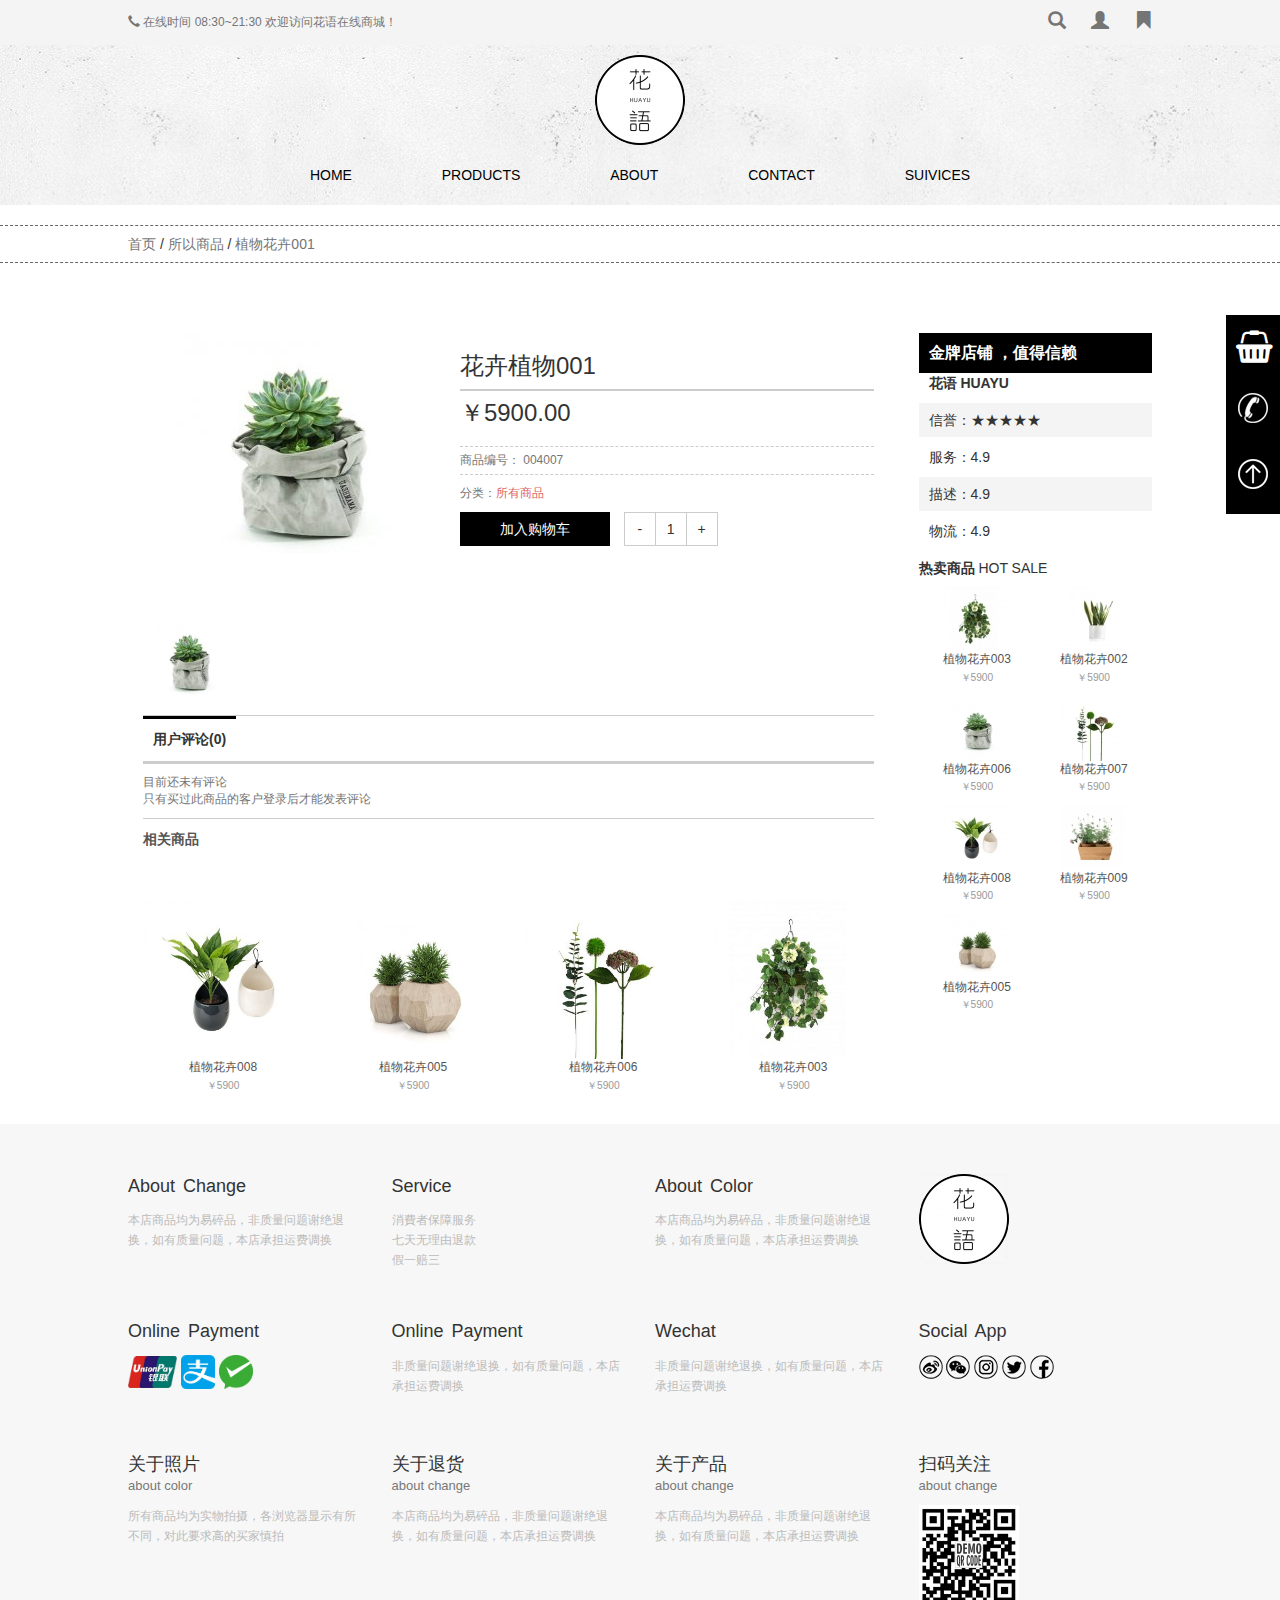
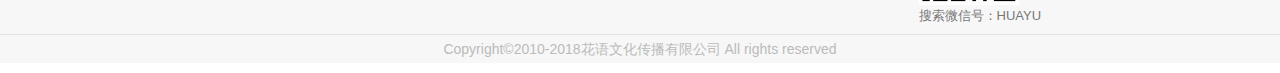
<file: xiangqing（李鹏玉）.html>
<!DOCTYPE html>
<html>
	<head>
		<title>花卉详情</title>
		<meta charset="UTF-8">
		<meta http-equiv="X-UA-Compatible" content="IE=edge" />
		<meta name="viewport" content="width=device-width, initial-scale=1.0" />
		<link rel="stylesheet" href="lib/bootstrap/css/bootstrap.min.css" />
		<!--[if it IE 9]-->
		<script type="text/javascript" src="lib/html5shiv/html5shiv-printshiv.min.js" ></script>
		<script type="text/javascript" src="lib/respond/respond.min.js" ></script>
		<!--[endif]-->
		<link rel="stylesheet" href="css/font-awesome.min.css" /> 
		<link rel="stylesheet" href="css/home.css" />
		<link rel="stylesheet" href="css/xiangqing.css" />
	</head>
	<body>
		<!--附加导航条开始-->
			<nav class="navbar navbar-fixed-top hidden-sm hidden-xs fjn " id="fjn">
				<ul class="nav navbar-nav fujia">
					<li><a href="home（李鹏玉）.html">HOME</a></li>
					<li><a href="product（胡文奇）.html">PRODUCTS</a></li>
					<li><a href="About（余泽）.html">ABOUT</a></li>
					<li><a href="contact（胡文奇）.html">CONTACT</a></li>
					<li><a href="fuwu（李鹏玉）.html" target="_self" >SUIVICES</a></li>
				</ul>
			</nav>
		<!--附加导航条结束-->
		<div class="bian visible-md visible-lg">
			<li style="padding: 10px;" id="lanzi"><i class="fa fa-shopping-basket"></i></li>
			<li><i class="f2"></i></li>
			<li id="setTo"><i class="f3"></i></li>
		</div>
		<div class="shop visible-lg visible-md">
			<div class="car">购物车</div>
			<div class="shop-s">
				<img src="img/min3.jpg"/>
				<div style="display: inline-block; color: #757575;">
					植物花卉001</br>
					<span id="n">1</span>  X  ￥<span id="jiage">5900</span>				
				</div>
			 <button type="button" class="close" id="guanbi" style="margin-right: 20px; margin-top: 20px;"><span aria-hidden="true" style="font-size: 20px; ">&times;</span></button>
			</div>
			<p style="border-bottom: 1px #757575 solid; margin: 0 20px;"></p>
			<div class="jiesuan">
				<p id="jiesuan"></p>
				<button class="btn chakan">查看购物车</button>
				<button class="btn jie">结算</button>
			</div>
		</div>
		<!--导航条开始-->
		<div class="myNav" >
			<div class="navTop hidden-xs">
				<div class="pull-left nt"><span class="glyphicon glyphicon-earphone"></span>
					在线时间 08:30~21:30                               欢迎访问花语在线商城！
				</div>
				<div class="pull-right ni">
					<a href="#"><span class="glyphicon glyphicon-search"  data-toggle ="modal" data-target="#myModal"></span></a>
					<div class="modal dade" id="myModal">
						<div class="modal-dialog">
							<div class="modal-content">
								<div class="modal-body">
									<input type="text" class="btn" style="width: 100%; border: 1px #757575 solid; text-align: left;" placeholder="请输入关键字"/>
								</div>
								<div class="modal-footer">
									<button type="button" class="btn btn-default">确定</button>
									<button type="button" class="btn btn-default" data-dismiss ="modal">取消</button>
								</div>
							</div>
						</div>
					</div>
					<a href="login（胡文奇）.html"><span class="glyphicon glyphicon-user "></span></a>
					<a href="#"><span class="glyphicon glyphicon-bookmark"></span></a>
				</div>
			</div>
			<div class="navCenter"><img src="img/logo.png"/></div>
			<nav class="navbar navbar-default">
				<div class="navbar-header">
					<span id="nh"></span>
				<button class="navbar-toggle " data-toggle = "collapse" data-target="#menu">
								<span class="icon-bar"></span>
								<span class="icon-bar"></span>
								<span class="icon-bar"></span>
				</button>
				</div>
				<div class="collapse navbar-collapse " id="menu">
					<ul class="nav nav-justified nu ">
						<li><a href="home（李鹏玉）.html">HOME</a></li>
						<li><a href="product（胡文奇）.html">PRODUCTS</a></li>
						<li><a href="About（余泽）.html">ABOUT</a></li>
						<li><a href="contact（胡文奇）.html">CONTACT</a></li>
						<li><a href="fuwu（李鹏玉）.html" target="_self" >SUIVICES</a></li>
					</ul>
				</div>
			</nav>
		</div>
		<!--导航条结束-->
		<p class="topP"><a href="home（李鹏玉）.html">首页</a> / <a href="#">所以商品</a> / <a href="#">植物花卉001</a></p>
		<div class="cont">
			<div class="container-fluid">
				<div class="row">
					<!--主体部分-->
					<div class="col-md-9 col-sm-12 col-xs-12">
						<div class="col-md-5 col-md-5 col-xs-12">
							<div class="imgX">
								<div class="imgXs visible-lg visible-md"></div>
								<img src="img/max3.jpg" class="bigPic visible-lg visible-md"/>
							</div>
							</br>
							<img src="img/new1.jpg" style="width: 90px; height: 72px;,margin-top: -34px;" />
						</div>
						<div class="col-md-7 col-md-7 col-xs-12">
							<h3>花卉植物001</h3>
							<p class="hmony">￥5900.00</p>
							<p class="textP">商品编号： 004007 </p>
							<p style="font-size: 12px; color: #757575;">分类：<span style="color:#DD6363">所有商品</span></p>
							<a  class="btn blockA" role="botton">加入购物车</a>
							<div class="buttons">
								<input type="button" value="-" id="jian" class="minu"/>
								<input type="text" value="1" id="number" min="1" max="10"step="1" pattern="[0-9]*" class="minu" style="margin-left: -5px;"/>
								<input type="button" value="+" id="jia" class="minu" style="margin-left: -5px;"/>
							</div>
						</div>
						<div class="col-md-12">
						<p class="ping"><span>用户评论(0)</span></p>
						<p class="lun">目前还未有评论</br>只有买过此商品的客户登录后才能发表评论</p>
						<p class="p5">相关商品</p>
						<div class="row">
							<div class="col-md-3 col-sm-6 col-xs-6">
								<div class="asideImg">
										<img src="img/max5.jpg" class="img-responsive"/>
										<p>植物花卉008</br>
										<small>￥5900</small>
										</p>
									</div>
							</div>
							<div class="col-md-3 col-sm-6 col-xs-6">
								<div class="asideImg">
										<img src="img/max7.jpg" class="img-responsive"/>
										<p>植物花卉005</br>
										<small>￥5900</small>
										</p>
									</div>
							</div>
							<div class="col-md-3 col-sm-6 col-xs-6">
								<div class="asideImg">
										<img src="img/max4.jpg" class="img-responsive"/>
										<p>植物花卉006</br>
										<small>￥5900</small>
										</p>
									</div>
							</div>
							<div class="col-md-3 col-sm-6 col-xs-6">
								<div class="asideImg">
										<img src="img/max1.jpg" class="img-responsive"/>
										<p>植物花卉003</br>
										<small>￥5900</small>
										</p>
									</div>
							</div>
						</div>
						</div>
					</div>
					<!--旁边菜单栏-->
					<div class="col-md-3 hidden-xs hidden-sm">
						<div class="d1">金牌店铺 ，值得信赖</div>
						<p style="font-weight: bold;">花语 HUAYU</p>
						<p class="d2">信誉：<span>★★★★★</span></p>
						<p>服务：4.9</p>
						<p class="d2">描述：4.9</p>
						<p>物流：4.9</p>
						<h5 style="margin-top: 20px;"><b>热卖商品</b> HOT SALE</h5>
						<div class="container-fluid">
							<div class="row" style="margin:0px; ">
								<div class="col-md-6">
									<div class="asideImg">
										<img src="img/min1.jpg"/>
										<p>植物花卉003</br>
										<small>￥5900</small>
										</p>
									</div>
								</div>
								<div class="col-md-6">
									<div class="asideImg">
										<img src="img/min2.jpg"/>
										<p>植物花卉002</br>
										<small>￥5900</small>
										</p>
									</div>
								</div>
								<div class="col-md-6">
									<div class="asideImg">
										<img src="img/min3.jpg"/>
										<p>植物花卉006</br>
										<small>￥5900</small>
										</p>
									</div>
								</div>
								<div class="col-md-6">
									<div class="asideImg">
										<img src="img/min4.jpg"/>
										<p>植物花卉007</br>
										<small>￥5900</small>
										</p>
									</div>
								</div>
								<div class="col-md-6">
									<div class="asideImg">
										<img src="img/min5.jpg"/>
										<p>植物花卉008</br>
										<small>￥5900</small>
										</p>
									</div>
								</div>
								<div class="col-md-6">
									<div class="asideImg">
										<img src="img/min6.jpg" style="width: 65px; height: 65px;"/>
										<p>植物花卉009</br>
										<small>￥5900</small>
										</p>
									</div>
								</div>
								<div class="col-md-6">
									<div class="asideImg">
										<img src="img/min7.jpg"/>
										<p>植物花卉005</br>
										<small>￥5900</small>
										</p>
									</div>
								</div>
							</div>
						</div>
					</div>
				</div>
			</div>
		</div>
		<!--脚部开始-->
		<div class="foots hidden-sm hidden-xs">
				<div class="container-fluid hidden-xs">
					<div class="row">
						<div class="col-md-3 col-sm-3">
							<div class="hh">
								<p>About Change</p>
								<span>本店商品均为易碎品，非质量问题谢绝退换，如有质量问题，本店承担运费调换</span>
							</div>
						</div>
						<div class="col-md-3 col-sm-3">
							<div class="hh">
								<p>Service</p>
								<span>消費者保障服务</br>七天无理由退款</br>假一赔三</span>
							</div>
						</div>
						<div class="col-md-3 col-sm-3">
							<div class="hh">
								<p>About Color</p>
								<span>本店商品均为易碎品，非质量问题谢绝退换，如有质量问题，本店承担运费调换</span>
							</div>
						</div>
						<div class="col-md-3 col-sm-3">
							<img src="img/logo.png" />
						</div>
					</div>
					<div class="row">
						<div class="col-md-3 col-sm-3">
							<div class="hh">
								<p>Online Payment</p>
								<img src="img/yin.png" style="width: 49px;height: 32px;"/>
								<img src="img/zhifubao.png" style="width: 34px; height: 34px;"/>
								<img src="img/weixin.png" style="width: 34px;height: 34px;"/>
							</div>
						</div>
						<div class="col-md-3 col-sm-3">
							<div class="hh">
								<p>Online Payment</p>
								<span>非质量问题谢绝退换，如有质量问题，本店承担运费调换</span>
							</div>
						</div>
						<div class="col-md-3 col-sm-3">
							<div class="hh">
								<p>Wechat</p>
								<span>非质量问题谢绝退换，如有质量问题，本店承担运费调换</span>
							</div>
						</div>
						<div class="col-md-3 col-sm-3">
							<div class="hh">
								<p>Social App</p>
								<i class="Icon1"></i>
								<i class="Icon2"></i>
								<i class="Icon3"></i>
								<i class="Icon4"></i>
								<i class="Icon5"></i>
							</div>
						</div>
					</div>
					<div class="row">
						<div class="col-md-3 col-sm-3">
							<div class="h4">
								<p>关于照片</br><small>about color</small></p>
								<span>所有商品均为实物拍摄，各浏览器显示有所不同，对此要求高的买家慎拍</span>
							</div>
						</div>
						<div class="col-md-3 col-sm-3">
							<div class="h4">
								<p>关于退货</br><small>about change</small></p>
								<span>本店商品均为易碎品，非质量问题谢绝退换，如有质量问题，本店承担运费调换</span>
							</div>
						</div>
						<div class="col-md-3 col-sm-3">
							<div class="h4">
								<p>关于产品</br><small>about change</small></p>
								<span>本店商品均为易碎品，非质量问题谢绝退换，如有质量问题，本店承担运费调换</span>
							</div>
						</div>
						<div class="col-md-3 col-sm-3">
							<div class="h4">
								<p>扫码关注</br><small>about change</small></p>
								<img src="img/erweima.jpg" /></br>
								<small>搜索微信号：HUAYU</small>
								
							</div>
						</div>
					</div>
				</div>
			</div>
		<div class="myfoot">
			<p>Copyright&copy;2010-2018花语文化传播有限公司 All rights reserved</p>
		</div>
		<!--脚部结束-->
		<!--jQuery (Bootstrap 的javaScript插件引入jQuery)-->
		<script type="text/javascript" src="lib/jquery/jquery-1.11.0.min.js" ></script>
		<script type="text/javascript" src="lib/bootstrap/js/bootstrap.min.js" ></script>
	</body>
		<script type="text/javascript" src="js/xiangqing.js" ></script>
</html>
</file>
<file: css/home.css>
ul,li{
	list-style: none;
}
.myNav{
	background: url(../img/bg.jpg) repeat ;
}
.container-fluid{padding: 0;margin: 0;}
.fujia{
	width:50%;
	margin: 0 19% 0 31%;
}
.fujia a{
	color: #000000;
}
.fjn{
	background: #FFFFFF;
	z-index: 99;
	display: none;
}
.navTop{
	background-color: #F4F4F4;
	width: 100%;
	min-height:45px;
	line-height: 45px;
	padding: 0 10%;
	color: #757575;
}
.nt{
	font-size: 12px;
}
.ni{
	font-size: 18px;
}
.ni a{
	display: inline-block;
	margin-left: 20px;
	color: #757575;
}
.ni a:hover{
	color: #989c9e;
}
.navCenter {
	text-align: center;
	margin:10px ;
	}
.nu{
	width: 60%;
	margin: 0 auto;
}
.nu a{
	color: #000;
}
.navbar-default{
	background-color:transparent;
	border: 0;
}
.myBanner{
	width: 100%;
	width: 100%;
	max-height: 470px;
	overflow: hidden;
}
.huayu{
	position: absolute;
	top: 40%;
	left: 34%;
	z-index: 10;
	color: #FFF;
	font-size:40px ;
	letter-spacing: 2em;
}
.btnB{
	position: absolute;
	top: 50%;
	left: 50%;
}
.box{
	margin:30px 10%;
	overflow: hidden;
}
.huichang{
	padding-top: 30%;
	width: 100%;
	height: 100%;
	overflow: hidden;
	background: rgba(43,43,43,0.5);
	position: absolute;
	top: 0;
	left: 0;
	transition: all 0.5s;
	transform:rotateX(180deg) ;
	-webkit-transform: rotateX(180deg);
	opacity: 0;
}
.a:hover .huichang{
	transform: rotateX(0deg);
	-webkit-transform: rotateX(0deg);
	opacity: 1;
}
.huichang p{
	text-align: center; 
	font-size: 20px; 
	letter-spacing: 1em;
	font-weight: bold;
	color: #fff;
}
.a{
	width: 100%;
	min-height: 330px;
	border: 1px #ccc solid;
	position: relative;
}
.btnR{
	display: inline-block;
	width: 90px;
	height: 33px;
	border: 1px #757575 solid;
	font-size: 12px;
	color: #757575;
	text-align: center;
}
.btnR:hover{
	border: 0;
	background: #000000;
	color: #FFFFFF;
}
.myh3{
	font-size: 15px;
	margin:30px 16px ;
	border-bottom: 1px #ccc solid;
	padding-bottom: 10px;
	line-height: 33px;
}
.myh3 small{
	padding-left: 5px;
}
.imgN{
	background: #fff;
	border: 1px #ccc solid;
	overflow: hidden;
	text-align: center;
	transition: all 0.5s;
	box-sizing: border-box;
}
.bot{
	width:100%;
	background: #ccc;
	height: 1px;
	transform: translateX(-500px);
	-webkit-transform: translateX(-500px);
	transition: all 0.5s;
}
.imgN p{
	margin-top:5px
}
.imgN img{
	transform: scale(0.8);
	-webkit-transform: scale(0.8);
	transition: 0.5s;
}
.imgN:hover{
	box-shadow: 0 5px 10px 5px #ccc;
	margin-top: -5px;
}
.imgN:hover img{
	transform: scale(1);
	-webkit-transform: scale(1);
}
.imgN:hover .bot{
	transform: translateX(0);
	-webkit-transform: translateX(0);
}
.times{
	width: 100%;
	height: 60px;
	background: #F7F7F7;
	border: 1px #ccc solid;
	font-size: 30px;
	text-align: center;
	line-height: 60px;
}
.t1{
	height: 400px;
	overflow: hidden;
}
.t1 img{
	height: 100%;
	width: 100%;
}
.t2{
	width: 100%;
	height: 400px;
	background: #f7f7f7;
	line-height: 2em;
	padding: 10%;
	color: #808080;
}
.t2 img{
	margin: 1% auto;
}
.row{
	margin-top: 50px;
}
@media only screen and (max-width: 767px) {
	.nu a{
		color: #FFFFFF;
	}
	.myNav nav{
		background: #565656;
	}
	.row{margin: 0;}
}
#hua{
	font-size: 30px;
	font-weight: bold;
	color: #fff;
}
#w{
	position: absolute;
	left: 30%;
	top: 40%;
}
.dec{
	padding: 0;
	margin: 0;
	background-color: #fff;
	position: relative;
	text-align: center;
	transition: all 0.4s;
	padding-top: 3px;
	box-sizing: border-box;
}
.dec .p1,.dec .p2{
	position: absolute;
	left: 28%;
}
.p1{
	top: 80%;
}
.p2{
	top: 10%;
}
.hName{
	color: #666;
}
.hmony{
	font-size: 24px;
	border-top: 2px solid #ccc;
	padding-top: 5px;
}
.dec:hover{
	box-shadow: -5px 5px 4px #ccc;
}
.dec p{
	transition: all 0.4s;
}
.dec:hover p{
	margin-top: -7px;
	border: 0;
}
.dec:hover img{
	border: 1px #ccc solid;
}
.f{
	height: 440px;
	overflow: hidden;
}
.p{
	color: #666666;
	line-height: 2em;
	padding-top: 5%;
}
.fLeft{
	overflow: hidden;
	padding: 5px;
	border: 1px solid #ccc;
}
.p:hover{
	text-decoration: underline;
}
.iconT1,.iconT2{
	white-space: nowrap;
	text-overflow: ellipsis;
}
.iconT1{
	font-size: 16px;
}
.iconT2{
	font-size: 12px;
	color:#666;
}
.iconT2:hover{
	text-decoration: underline;
}
.hh span,.h4 span{
	color: #bbbbbb;
	font-size: 12px;
	line-height: 1.5em;
}
.hh p{
	font-size: 18px;
	word-spacing: 3px;
}
.h4 small{
	font-size: 13px;
}
.foots{
	background: #f7f7f7;
	padding: 0 10%;
}
.myfoot{
	background: #f7f7f7;
	border-top: 1px #e2e2e2 solid;
	text-align: center;
	line-height: 2em;
	color: #BBBBBB;
}
[class^="Icon"]{
	background-image:url(../img/social.png);
	background-repeat: no-repeat;
	width:24px;
	height: 24px;
	display: inline-block;
}
.Icon1{
	background-position: -24px -72px;
}
.Icon2{
	background-position:0 -72px ;
}
.Icon3{
	background-position:-120px -72px ;
}
.Icon4{
	background-position:-192px -72px;
}
.Icon5{
	background-position:-96px -72px ;
}
.bian{
	width: 54px;
	color: #fff;
	position: fixed;
	right: 330px;
	top: 35%;
	font-size: 32px;
	cursor: pointer;
	text-align: center;
	background-color: #000000;
	z-index: 99;
}
.f2{
	display: inline-block;
	width: 30px;
	height: 30px;
	margin: 12px;
	background-image: url(../img/pic.png);
	background-position: 30px 0;
}
.f3{
	display: inline-block;
	 background-image: url(../img/pic.png);
	 background-position: 30px -264px;
    height: 30px;
    margin: 12px;
    width: 30px;
    display: inline-block;
}
.bian li:hover{
	background-color: #1F1E1E;
}

/*滚动条控制事件*/
#one,#tow,#three,#four,#five,#six,#sever,#eight,#night,#ten,#eleven{
	transition:0.7s;
	opacity: 0;
}
footer{
	opacity: 0;
}
</file>
<file: css/xiangqing.css>
.topP{
	border-top: dashed 1px #666;
	border-bottom: dashed 1px #666;
	padding: 8px 10%;
}
.topP a{
	color: #757575;
}
.cont{
	margin: 20px 10%;
	background: #fff;
	height: auto;
}
.imgX{
	background: url(../img/imgx.jpg) no-repeat;
	width: 100%;
	min-height: 270px;
}
.imgXs{
	visibility: hidden;
	position: absolute;
	width: 100%;
	height: 270px;
	background: rgba(255,255,255,0.5);
	overflow: hidden;
	border: 1px #ccc solid;
	box-sizing: border-box;
}
.bigPic{
	visibility: hidden;
	position: absolute;
	left: 123%;
	transform: scale(1.6);
	-webkit-transform: scale(1.6);
	border: 1px #757575 solid;
	z-index: 2;
}
.imgX:hover .imgXs{
	visibility: visible;
}
.imgX:hover .bigPic{
	visibility: visible;
}
.textP{
	border-top:#ccc 1px dashed ;
	border-bottom:#ccc 1px dashed ;
	padding:5px 0;
	font-size: 12px;
	color: #757575;
	margin-top:15px ;
}
.blockA{
	color: #fff;
	background: #000;
	border: 1px solid #000;
	border-radius: 0;
	width: 150px;
}
.blockA:hover{
	color: #fff;
	background: #3A3939;
}
.minu{
	width: 32px;
	height: 34px;
	border: 1px #ccc solid;
	background: transparent;
	text-align: center;
	outline: none;
}
.buttons{
	display: inline-block;
	vertical-align: bottom;
	margin-left:10px ;
}
.buttons input[type=button]:hover{
	color: #fff;
	background: #000;
}
.d1{
	background: #000;
	color: #fff;
	font-weight: bold;
	width: 100%;
	height: 40px;
	line-height: 40px;
	font-size: 16px;
	padding-left: 10px;
}
.d1~p{
	padding-left: 10px;
}
.d2{
	height: 34px;
	line-height: 34px;
	background: #f4f4f4;
}
.asideImg{
	text-align: center;
}
.asideImg p{
	font-size: 12px;
	color: #555;
}
.asideImg small{
	color: #999;
}
.asideImg:hover{
	text-decoration: underline;
}
.ping{
	border-top: 1px solid #ccc;
	border-bottom: 3px solid #ccc;
	font-weight: bold;
	margin-top: 20px;
}
.ping span{
	display: inline-block;
	border-top: 3px #000 solid;
	padding:10px 10px;
	height: 45px;
}
.lun{
	font-size: 12px;
	color: #757575;
	border-bottom:1px #ccc solid;
	padding-bottom: 10px;
}
.p5{
	font-size: 14px;
	font-weight: bold;
	color: #555555;
}
.shop{
	z-index: 999;
	width: 330px;
	background-color:#fff ;
	height: 100%;
	position: fixed;
	right: 0;
	top: 0;
	transition: all 0.3s; 
	transform: translateX(330px);
	-webkit-transform: translateX(330px);
}
.shop1{
	z-index: 999;
	width: 330px;
	background-color:#fff ;
	height: 100%;
	position: fixed;
	right: 0;
	top: 0;
	transition: all 0.3s; 
	transform: translateX(0px);
	-webkit-transform: translateX(0px);
}
.bian{
	transform: translateX(330px);
	-webkit-transform: translateX(330px);
	transition: all 0.3s; 
}
.bian1{
	transform: translateX(0px);
	-webkit-transform: translateX(0px);
	transition: all 0.3s; 
}
.shop .car{
	height: 60px;
	width: 100%;
	background-color: #000000;
	color: #fff;
	text-align: center;
	line-height: 60px;
	letter-spacing: 2em;
}
.shop-s{
	padding: 30px;
	transition: all 0.3s;
	opacity: 0;
}
.shop-s span{
	font-size: 12px;
}
.jiesuan{
	width: 300px;
	position: absolute;
	bottom: 10px;
	text-align: center;
	margin: 0 15px;
}
.jiesuan button{
	width: 100%;
	margin-top: 10px;
	border-radius: 0;
}
.chakan{
	color: #757575;
	border: 1px #000 solid;
	background-color: #fff;
}
.jie{
	background-color: rgb(73,73,73);
	font-weight: bold;
	color: #fff;
	border: 1px rgb(73,73,73) solid;
}
.jie:hover{
	background-color: #000000;
	color: #fff;
}
</file>
<file: css/fuwu.css>
ul,li{
	list-style: none;
}
.jianxi{
	margin: 0 10%;
}
.jianxi .row{
	margin: 0;
}
.topBan{
	background-color: #fff;
	width: 100%;
	padding-bottom: 30px;
}
.topImg{
	width: 100%;
	max-height: 350px;
}
.topsImg{
	margin-top: -10%;
	box-shadow: 0 0 10px 2px #999;
}
.zhifu{
	color: #9b6c3e;
	font-size: 12px;
	text-transform:uppercase;
}
.topBan p{
	font-size: 12px;
	color: #999;
}
.topBan span{
	font-size: 30px;
	color: #9b6c3e;
	transition: all 0.5s;
}
.topBan span:hover{
	transform: rotatez(360deg);
	-webkit-transform: rotatez(360deg);
}
.cenImg{
	background: url(../img/11.png) no-repeat;
	width: 100%;
	min-height: 500px;
	background-attachment:fixed ;
	background-size: cover;
	background-position-x: 50%;
	z-index: -1;
	margin-top: -15px;
}
.cenCont{
	width: 80%;
	background: #fff;
	margin: 0 auto;
	overflow: hidden;
}
.conT{
	padding: 9% 9% 0;
}
.conI{
	padding: 1%;
}
.conbtn{
	background: #000;
	color: #fff;
	border-radius: 0px;
	width: 105px;
	margin:20px ;
}
.botCont{
	margin-top: 144px;
	width: 100%;
	background-color:#fff ;
	overflow: hidden;
}
.botH4{
	font-size: 16px;
	font-weight: bold;
	margin-top:10%;
}
.botH4 small{
	color: #999;
}
.botImg{
	height: 370px;
	position: relative;
}
.botImg .itme{
	position: absolute;
	width: 100%;
	top: 0;
	left: 0;
}
.myImg{
	transition: all 0.3s; 
}
.botImg .sm{
	position: absolute;
	top: 76%;
	left: 0;
}
.sm li{
	display: inline-block;
	cursor: pointer;
}
.sm .glyphicon{
	color: #ccc;
	display: inline-block;
	vertical-align: top;
	margin-top: 30px;
}
.sm .glyphicon:hover{
	color: #999;
}
</file>
